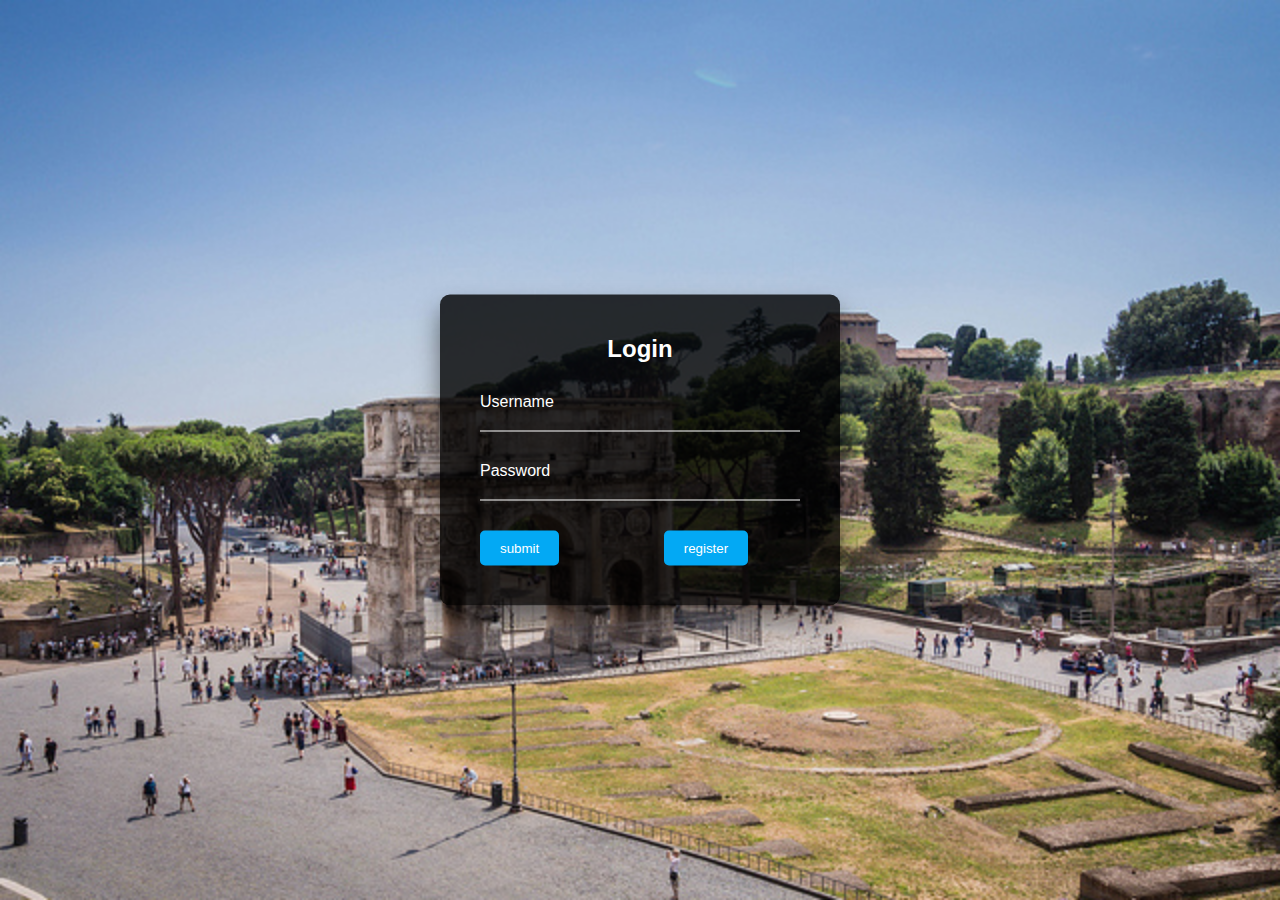
<file: index.html>
<!DOCTYPE html>
<html lang="en">

<head>
    <meta charset="UTF-8">
    <meta name="viewport" content="width=device-width, initial-scale=1.0">
    <title>login</title>
    <link rel="stylesheet" href="src/css/common.css">
    <link rel="stylesheet" href="src/css/login.css">
</head>

<body>
    <div class="box">
        <h2>Login</h2>
        <form action="">
            <div class="inputbox">
                <input type="text" name="" required="">
                <label>Username</label>
            </div>
            <div class="inputbox">
                <input type="password" name="" required="">
                <label>Password</label>
            </div>
            <input type="button" value="submit" onclick="window.location.href='src/html/HomePage.html'">
            <input type="button" value="register" id="button2" onclick="window.location.href='src/html/register.html'">
        </form>
    </div>
</body>

</html>
</file>
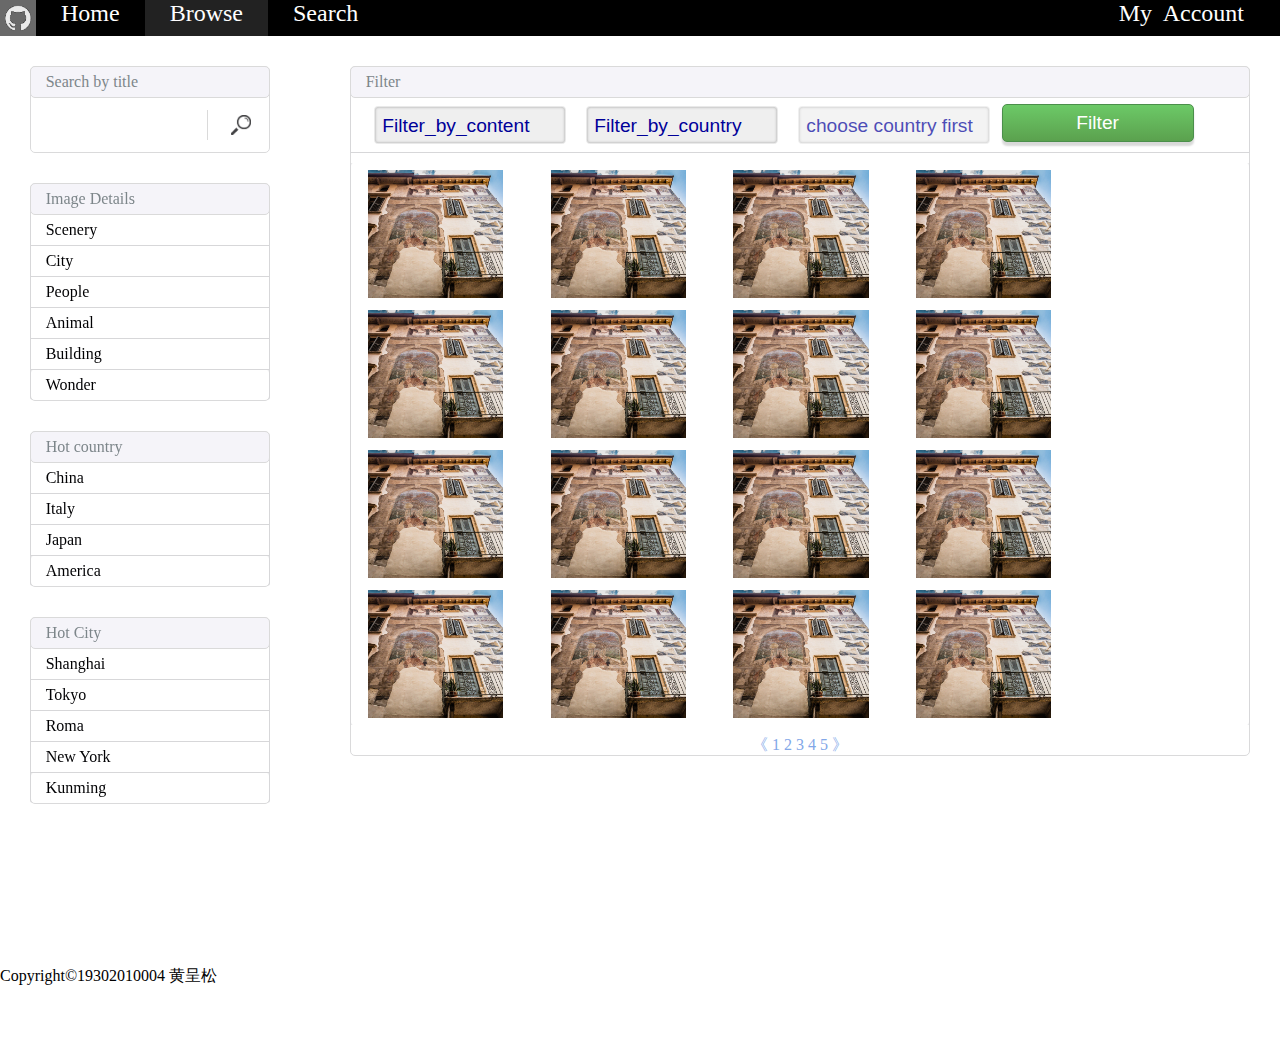
<file: src/html/Browse.html>
<!DOCTYPE html>
<html lang="en">

<head>
    <meta charset="UTF-8">
    <meta name="viewport" content="width=device-width, initial-scale=1.0">
    <title>Browse</title>
    <link rel="stylesheet" href="../css/common.css">
    <link rel="stylesheet" href="../css/nav.css">
    <link rel="stylesheet" href="../css/Browse.css">
    <script src="../js/disabled_change.js"></script>
</head>

<body>

    <!-- 导航栏 -->
    <nav>
        <ul id="nav">
            <li id="logo">
                <a href="./HomePage.html"><img src="../../img/logo_nav.png"></a>
            </li>
            <li><a href="./HomePage.html">Home</a></li>
            <li class="this"><a href="./Browse.html">Browse</a></li>
            <li><a href="./Search.html">Search</a></li>
            <li id="account">My&nbsp; Account&nbsp;
                <br>
                <!-- 下拉菜单 -->
                <ul id="dropdown">
                    <li>
                        <a href="Upload.html"><img src="../../img/upload.png" alt="">Upload</a>
                    </li>
                    <li>
                        <a href="my_photo.html"><img src="../../img/photo.png" alt="">My photo</a>
                    </li>
                    <li>
                        <a href="favor.html"><img src="../../img/favourite.png" alt="">My favorite</a>
                    </li>
                    <li>
                        <a href="../../index.html"><img src="../../img/login.png" alt="">Log in</a>
                    </li>
                </ul>
            </li>
        </ul>
    </nav>
    <!-- 左边搜索栏 -->
    <div id="left">
        <div class="main">
            <div class="title">Search by title</div>
            <table id="filter">
                <tr>
                    <td id="filter_input"><input type="text"></td>
                    <td id="filter_button" onclick="filter()"><img src="../../img/filter.jpg" alt=""></td>
                </tr>
            </table>
        </div>

        <div class="main">
            <div class="title">Image Details</div>
            <div class="choice">
                Scenery
            </div>
            <div class="choice">
                City
            </div>
            <div class="choice">
                People
            </div>
            <div class="choice">
                Animal
            </div>
            <div class="choice">
                Building
            </div>
            <div class="choice_last">
                Wonder
            </div>
        </div>

        <div class="main">
            <div class="title">Hot country</div>
            <div class="choice">
                China
            </div>
            <div class="choice">
                Italy
            </div>
            <div class="choice">
                Japan
            </div>
            <div class="choice_last">
                America
            </div>
        </div>

        <div class="main">
            <div class="title">Hot City</div>
            <div class="choice">
                Shanghai
            </div>
            <div class="choice">
                Tokyo
            </div>
            <div class="choice">
                Roma
            </div>
            <div class="choice">
                New York
            </div>
            <div class="choice_last">
                Kunming
            </div>
        </div>
    </div>

    <div id="right">
        <div class="main">
            <div class="title">Filter</div>
            <div class="filter_details">
                <select name="Filter_by_content" id="Filter_by_content">
                    <option value="content" selected>Filter_by_content</option>
                    <option value="Scenery">Scenery</option>
                    <option value="City">City</option>
                    <option value="People">People</option>
                    <option value="Animal">Animal</option>
                    <option value="Building">Building</option>
                    <option value="Wonder"> Wonder</option></select>

                <select name="Filter_by_country" id="Filter_by_country" onchange="move()">
                    <option value="City" selected>Filter_by_country</option>
                    <option value="China">China</option>
                    <option value="Italy">Italy</option>
                    <option value="Japan">Japan</option>
                    <option value="America">America</option>
                    <option value="others">others</option>
                </select>
                <select name="Filter_by_city" id="Filter_by_city" disabled>
                    <option value="" selected>choose country first</option>
                </select>
                <button onclick="filter()">Filter</button>
            </div>
            <div id="filter_result">
                <table>
                    <tr>
                        <td>
                            <a href="details.html"><img class="filter_result" src="../../img/travel-images/normal/medium/pic (1).jpg" alt=""></a>
                        </td>
                        <td>
                            <a href="details.html"><img class="filter_result" src="../../img/travel-images/normal/medium/pic (1).jpg" alt=""></a>
                        </td>
                        <td>
                            <a href="details.html"><img class="filter_result" src="../../img/travel-images/normal/medium/pic (1).jpg" alt=""></a>
                        </td>
                        <td>
                            <a href="details.html"><img class="filter_result" src="../../img/travel-images/normal/medium/pic (1).jpg" alt=""></a>
                        </td>
                    </tr>
                    <tr>
                        <td>
                            <a href="details.html"><img class="filter_result" src="../../img/travel-images/normal/medium/pic (1).jpg" alt=""></a>
                        </td>
                        <td>
                            <a href="details.html"><img class="filter_result" src="../../img/travel-images/normal/medium/pic (1).jpg" alt=""></a>
                        </td>
                        <td>
                            <a href="details.html"><img class="filter_result" src="../../img/travel-images/normal/medium/pic (1).jpg" alt=""></a>
                        </td>
                        <td>
                            <a href="details.html"><img class="filter_result" src="../../img/travel-images/normal/medium/pic (1).jpg" alt=""></a>
                        </td>
                    </tr>
                    <tr>
                        <td>
                            <a href="details.html"><img class="filter_result" src="../../img/travel-images/normal/medium/pic (1).jpg" alt=""></a>
                        </td>
                        <td>
                            <a href="details.html"><img class="filter_result" src="../../img/travel-images/normal/medium/pic (1).jpg" alt=""></a>
                        </td>
                        <td>
                            <a href="details.html"><img class="filter_result" src="../../img/travel-images/normal/medium/pic (1).jpg" alt=""></a>
                        </td>
                        <td>
                            <a href="details.html"><img class="filter_result" src="../../img/travel-images/normal/medium/pic (1).jpg" alt=""></a>
                        </td>
                    </tr>
                    <tr>
                        <td>
                            <a href="details.html"><img class="filter_result" src="../../img/travel-images/normal/medium/pic (1).jpg" alt=""></a>
                        </td>
                        <td>
                            <a href="details.html"><img class="filter_result" src="../../img/travel-images/normal/medium/pic (1).jpg" alt=""></a>
                        </td>
                        <td>
                            <a href="details.html"><img class="filter_result" src="../../img/travel-images/normal/medium/pic (1).jpg" alt=""></a>
                        </td>
                        <td>
                            <a href="details.html"><img class="filter_result" src="../../img/travel-images/normal/medium/pic (1).jpg" alt=""></a>
                        </td>
                    </tr>
                </table>

            </div>
            <div id="page_number">
                <span>《</span>
                <span>1</span>
                <span>2</span>
                <span>3</span>
                <span>4</span>
                <span>5</span>
                <span>》</span>
            </div>
            <!-- 给所有页码添加onclick事件 -->
            <script lang="javascript">
                var a = document.getElementsByTagName("span");
                for (var i = 0; i < a.length; i++) {
                    a[i].setAttribute("onclick", "alert('imperfect system')");
                }
            </script>
        </div>
    </div>

    <footer>
        Copyright&#169;19302010004 黄呈松
    </footer>
</body>
<script src="../js/Browse.js">
</script>

</html>
</file>
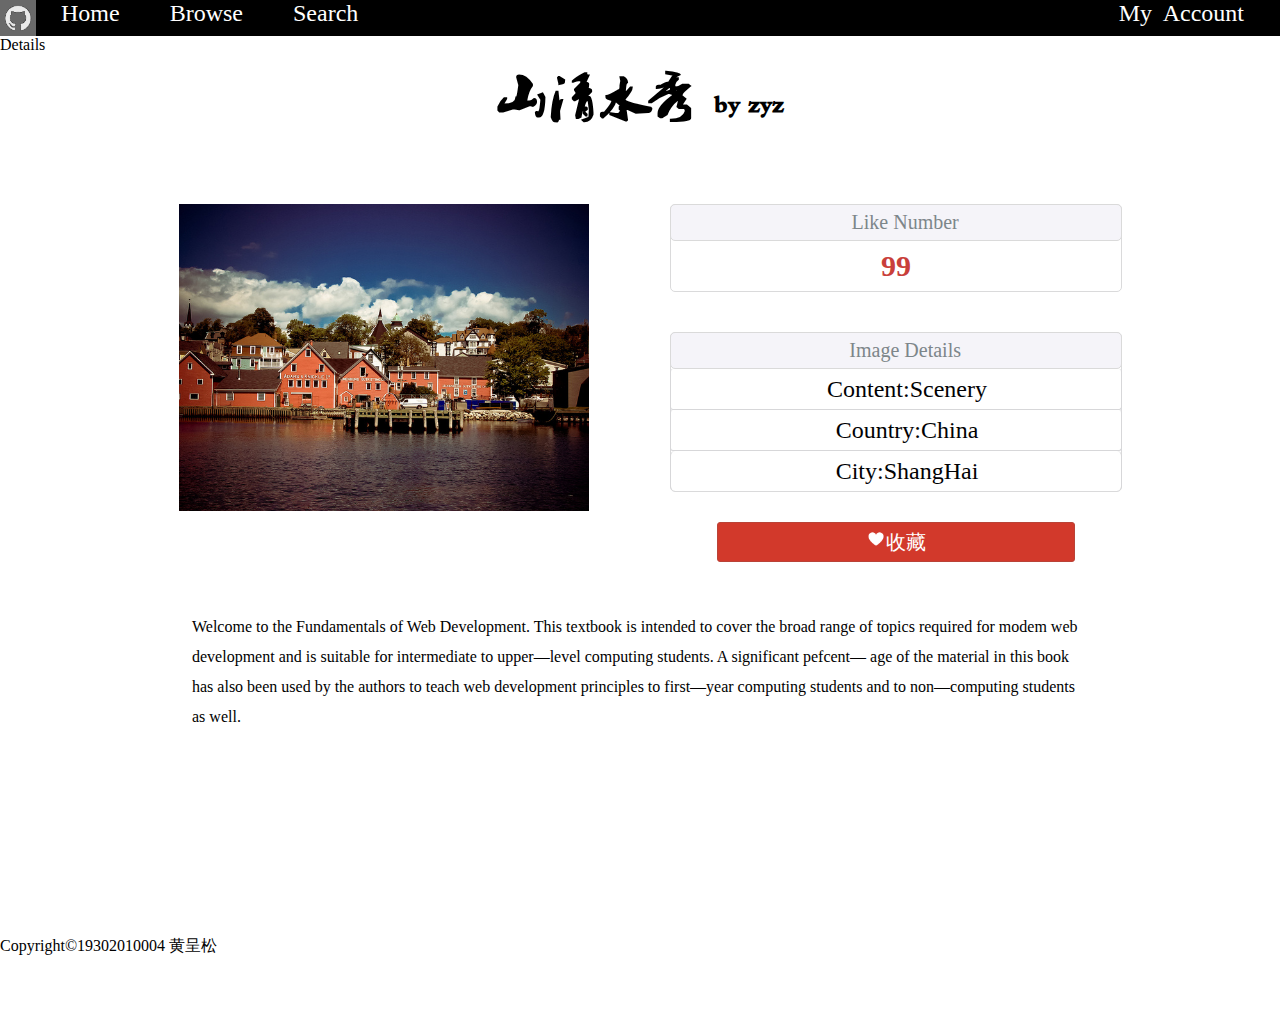
<file: src/html/details.html>
<!DOCTYPE html>
<html lang="en">

<head>
    <meta charset="UTF-8">
    <meta name="viewport" content="width=device-width, initial-scale=1.0">
    <title>Details</title>
    <link rel="stylesheet" href="../css/common.css">
    <link rel="stylesheet" href="../css/nav.css">
    <link rel="stylesheet" href="../css/details.css">
</head>

<body>
    <nav>
        <!-- 导航栏 -->
        <ul id="nav">
            <li id="logo">
                <a href="./HomePage.html"><img src="../../img/logo_nav.png"></a>
            </li>
            <li><a href="./HomePage.html">Home</a></li>
            <li><a href="./Browse.html">Browse</a></li>
            <li><a href="./Search.html">Search</a></li>
            <li id="account">My&nbsp; Account&nbsp;
                <br>
                <ul id="dropdown">
                    <li>
                        <a href="Upload.html"><img src="../../img/upload.png" alt="">Upload</a>
                    </li>
                    <li>
                        <a href="my_photo.html"><img src="../../img/photo.png" alt="">My photo</a>
                    </li>
                    <li>
                        <a href="favor.html"><img src="../../img/favourite.png" alt="">My favorite</a>
                    </li>
                    <li>
                        <a href="../../index.html"><img src="../../img/login.png" alt="">Log in</a>
                    </li>
                </ul>
            </li>
        </ul>
    </nav>
    <div id="main">
        <div id="title">Details</div>
        <h2>山清水秀&nbsp;<span>by zyz</span></h2>
        <div id="info">
            <!-- 左图右信息 -->
            <div class="half"><img src="../../img/showimages/1.jpg"></div>
            <div class="half">
                <div class="main">
                    <div class="title">Like Number</div>
                    <div id="like_number">99</div>
                </div>
                <div class="main">
                    <div class="title">Image Details</div>
                    <div class="detail">
                        Content:Scenery
                    </div>
                    <div class="detail">
                        Country:China
                    </div>
                    <div class="detail_last">
                        City:ShangHai
                    </div>
                </div>
                <button id="collect" value="" onclick="alert('Imperfect system')">
                    <img id="collect_img" src="../../img/collect.png">收藏</button>
            </div>

        </div>
        <div id="text">
            Welcome to the Fundamentals of Web Development. This textbook is intended to cover the broad range of topics required for modem web development and is suitable for intermediate to upper—level computing students. A significant pefcent— age of the material
            in this book has also been used by the authors to teach web development principles to first—year computing students and to non—computing students as well.</div>

    </div>

    <footer>
        Copyright&#169;19302010004 黄呈松
    </footer>
</body>

</html>
</file>
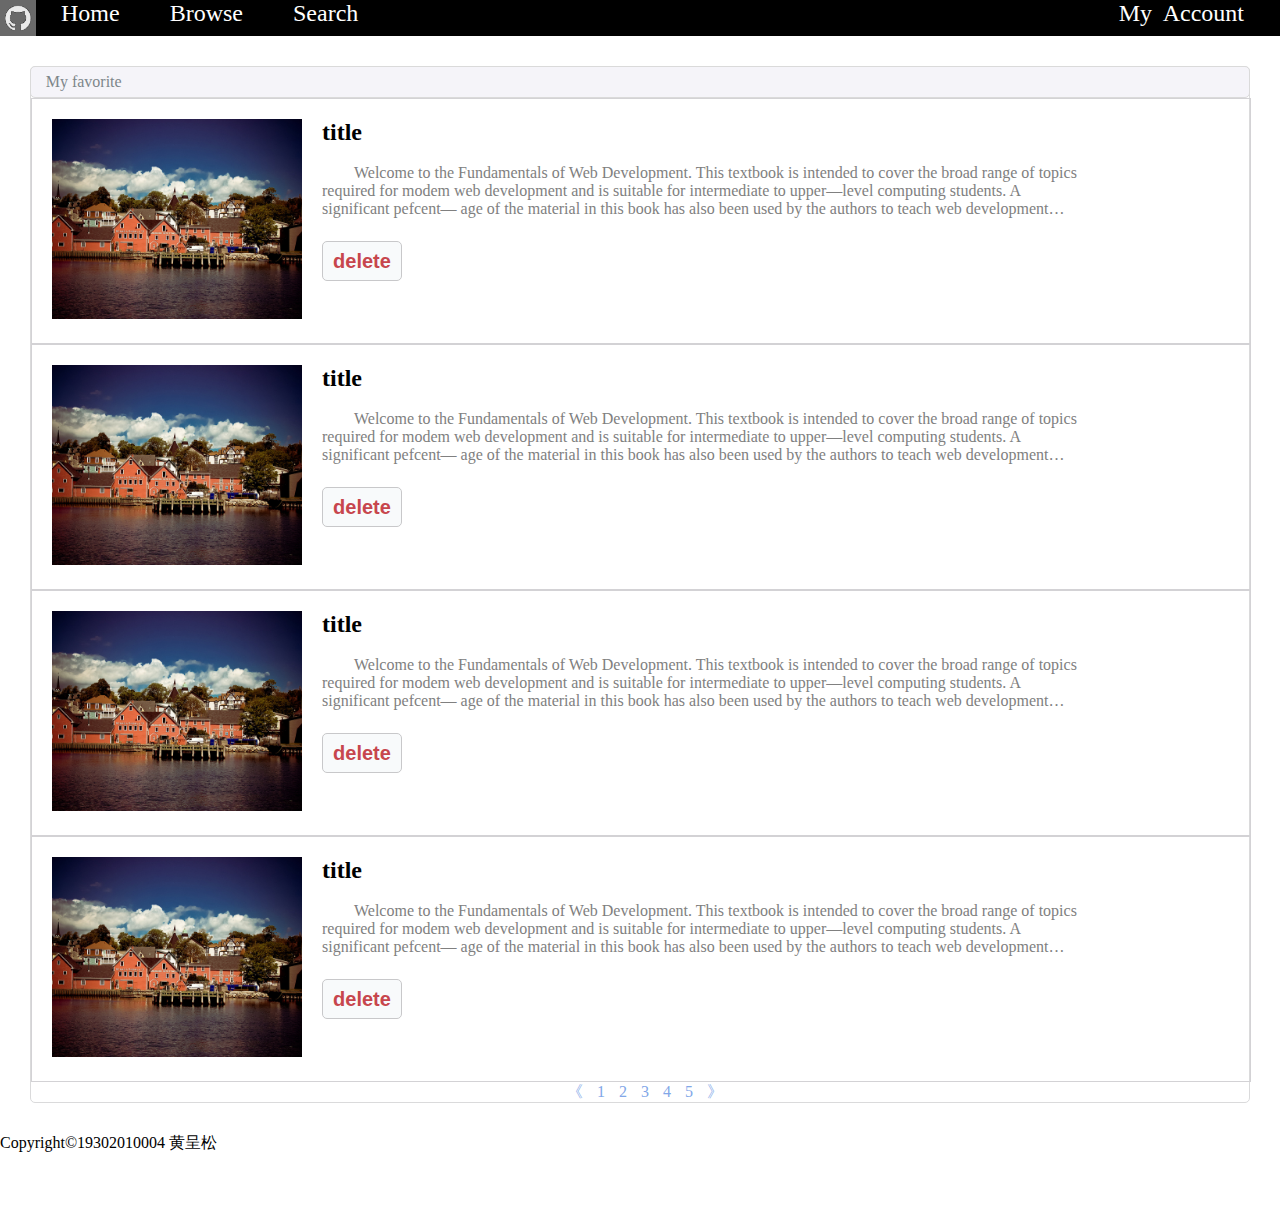
<file: src/html/favor.html>
<!DOCTYPE html>
<html lang="en">

<head>
    <meta charset="UTF-8">
    <meta name="viewport" content="width=device-width, initial-scale=1.0">
    <title>favor</title>
    <link rel="stylesheet" href="../css/common.css">
    <link rel="stylesheet" href="../css/nav.css">
    <link rel="stylesheet" href="../css/favor_myphoto_search.css">
</head>

<body>
    <nav>
        <ul id="nav">
            <li id="logo">
                <a href="./HomePage.html"><img src="../../img/logo_nav.png"></a>
            </li>
            <li><a href="./HomePage.html">Home</a></li>
            <li><a href="./Browse.html">Browse</a></li>
            <li><a href="./Search.html">Search</a></li>
            <li id="account">My&nbsp; Account&nbsp;
                <br>
                <ul id="dropdown">
                    <li>
                        <a href="Upload.html"><img src="../../img/upload.png" alt="">Upload</a>
                    </li>
                    <li>
                        <a href="my_photo.html"><img src="../../img/photo.png" alt="">My photo</a>
                    </li>
                    <li>
                        <a href="favor.html"><img src="../../img/favourite.png" alt="">My favorite</a>
                    </li>
                    <li>
                        <a href="../../index.html"><img src="../../img/login.png" alt="">Log in</a>
                    </li>
                </ul>
            </li>
        </ul>
    </nav>
    <div class="main">
        <div class="title">My favorite</div>
        <ul>
            <li class="pic">
                <a href="details.html"><img src="../../img/showimages/1.jpg " class="pic_pic " alt=" "></a>
                <div class="pic_text">
                    <h2>
                        title
                    </h2>
                    <br>
                    <p class="text">
                        Welcome to the Fundamentals of Web Development. This textbook is intended to cover the broad range of topics required for modem web development and is suitable for intermediate to upper—level computing students. A significant pefcent— age of the material
                        in this book has also been used by the authors to teach web development principles to first—year computing students and to non—computing students as well.</p>
                    <br>
                    <button class="delete" onclick="alert('imperfect system')">delete</button>
                </div>

            </li>
            <li class="pic">
                <a href="details.html"><img src="../../img//showimages/1.jpg " class="pic_pic " alt=" "></a>
                <div class="pic_text">
                    <h2>
                        title
                    </h2>
                    <br>
                    <p class="text">
                        Welcome to the Fundamentals of Web Development. This textbook is intended to cover the broad range of topics required for modem web development and is suitable for intermediate to upper—level computing students. A significant pefcent— age of the material
                        in this book has also been used by the authors to teach web development principles to first—year computing students and to non—computing students as well.</p>
                    <br>
                    <button class="delete" onclick="alert('imperfect system')">delete</button>
                </div>

            </li>
            <li class="pic">
                <a href="details.html"><img src="../../img//showimages/1.jpg " class="pic_pic " alt=" "></a>
                <div class="pic_text">
                    <h2>
                        title
                    </h2>
                    <br>
                    <p class="text">
                        Welcome to the Fundamentals of Web Development. This textbook is intended to cover the broad range of topics required for modem web development and is suitable for intermediate to upper—level computing students. A significant pefcent— age of the material
                        in this book has also been used by the authors to teach web development principles to first—year computing students and to non—computing students as well.</p>
                    <br>
                    <button class="delete" onclick="alert('imperfect system')">delete</button>
                </div>

            </li>
            <li class="pic">
                <a href="details.html"><img src="../../img//showimages/1.jpg " class="pic_pic " alt=" "></a>
                <div class="pic_text">
                    <h2>
                        title
                    </h2>
                    <br>
                    <p class="text">
                        Welcome to the Fundamentals of Web Development. This textbook is intended to cover the broad range of topics required for modem web development and is suitable for intermediate to upper—level computing students. A significant pefcent— age of the material
                        in this book has also been used by the authors to teach web development principles to first—year computing students and to non—computing students as well.</p>
                    <br>
                    <button class="delete" onclick="alert('imperfect system')">delete</button>
                </div>

            </li>
        </ul>


        <div id="page_number">
            <span>《</span>
            <span>1</span>
            <span>2</span>
            <span>3</span>
            <span>4</span>
            <span>5</span>
            <span>》</span>
        </div>
        <script lang="javascript">
            var a = document.getElementsByTagName("span");
            for (var i = 0; i < a.length; i++) {
                a[i].setAttribute("onclick", "alert('imperfect system')");
            }
        </script>

    </div>

    <footer>
        Copyright&#169;19302010004 黄呈松
    </footer>
</body>


</html>
</file>
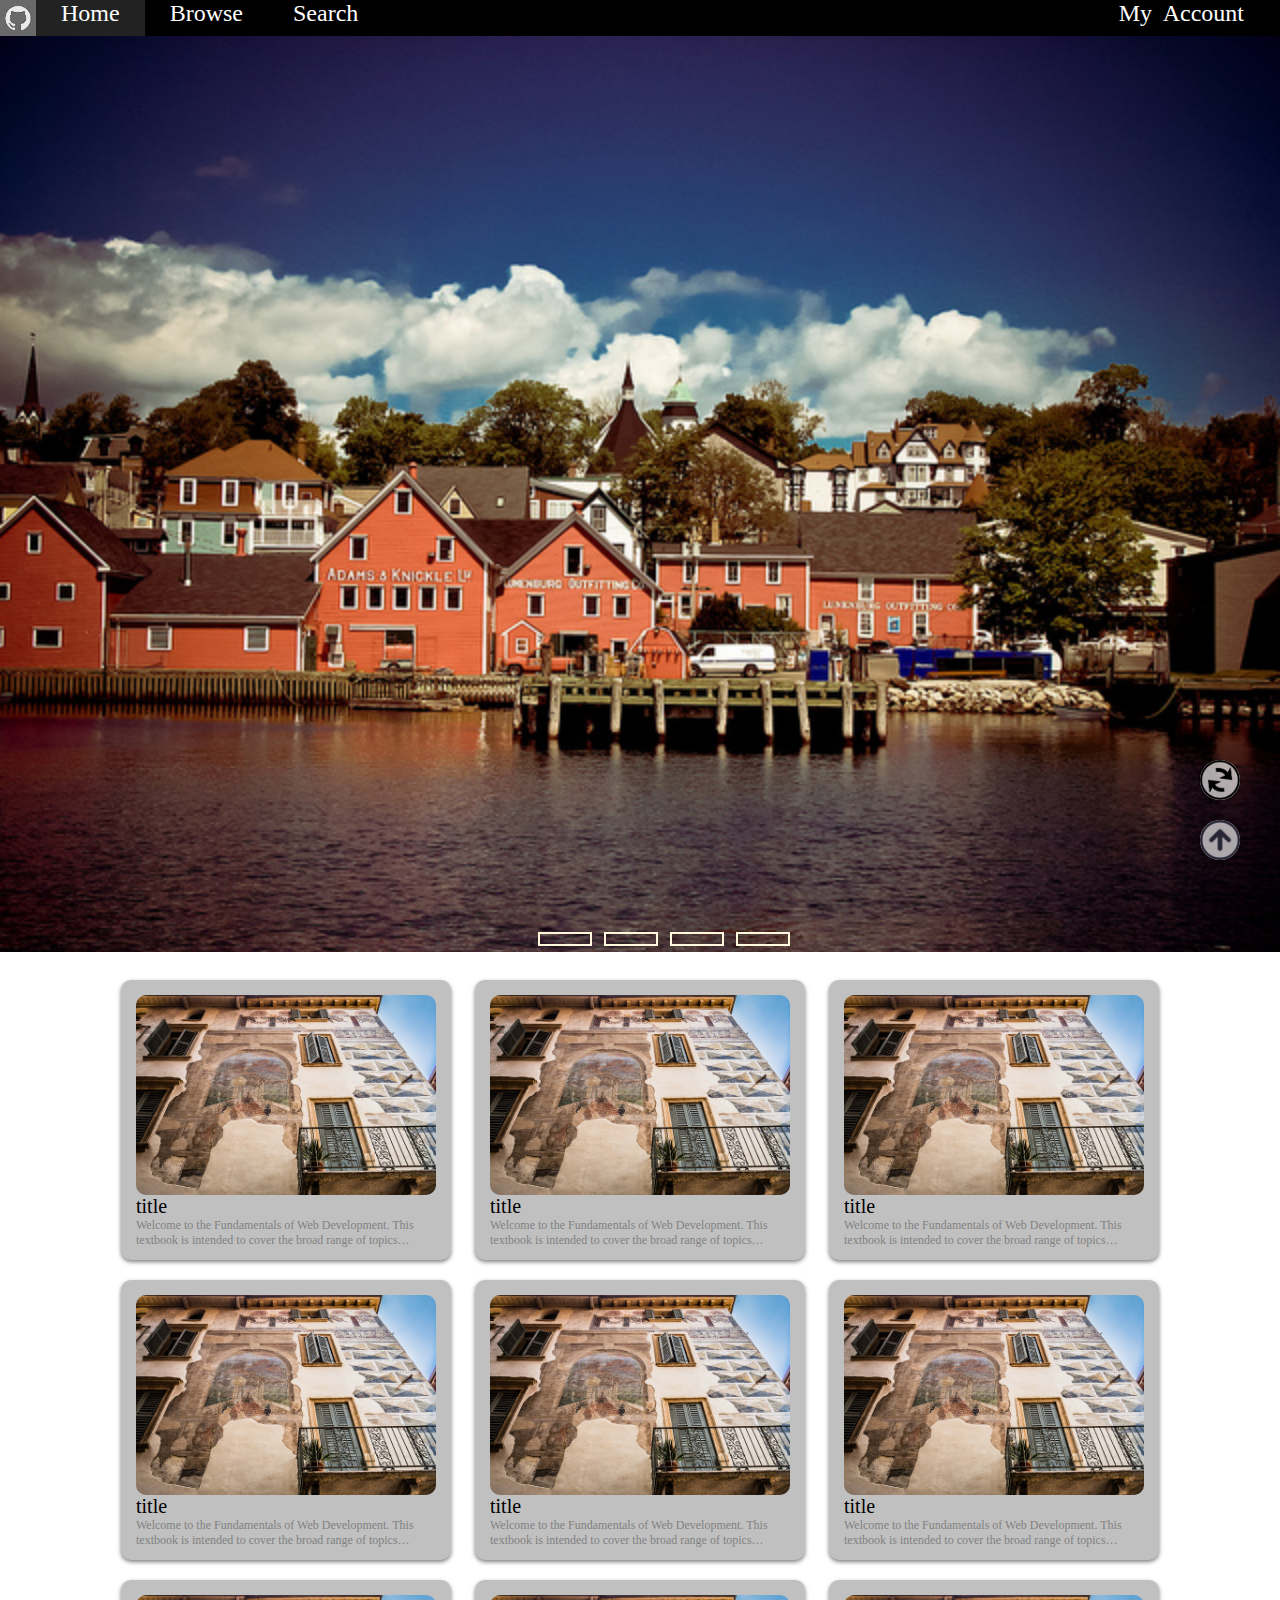
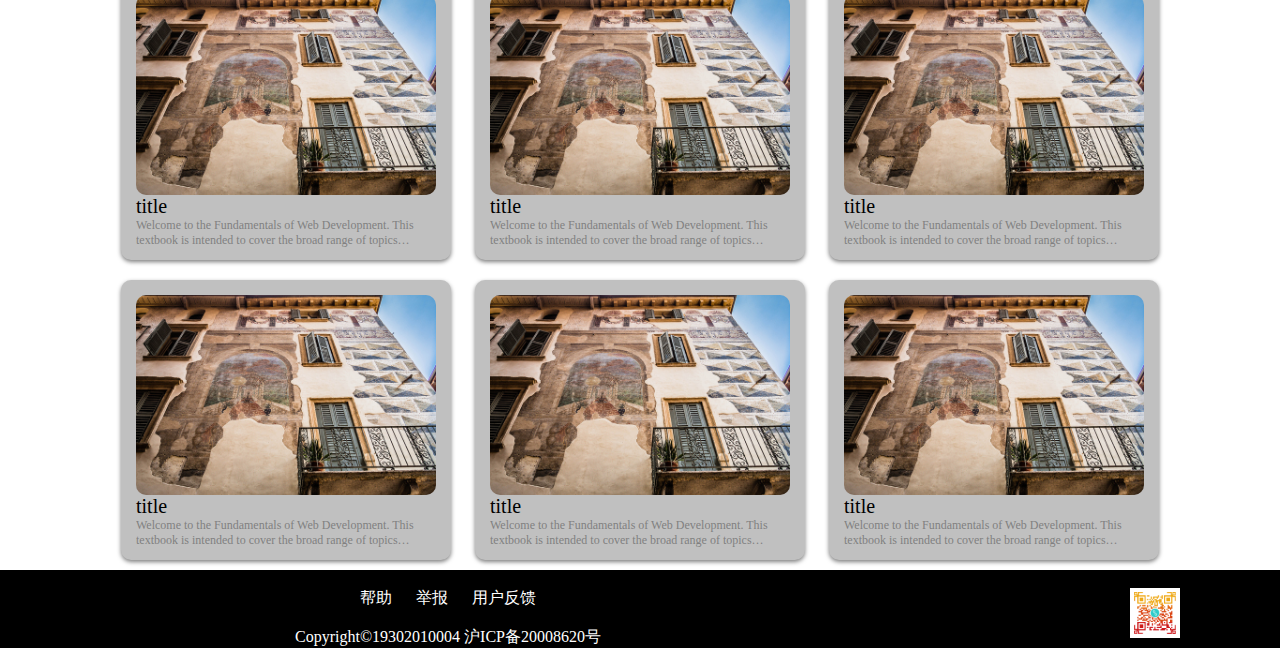
<file: src/html/HomePage.html>
<!DOCTYPE html>
<html lang="en">

<head>
    <meta charset="UTF-8">
    <meta name="viewport" content="width=device-width, initial-scale=1.0">
    <title>Home</title>
    <link rel="stylesheet" href="../css/common.css">
    <link rel="stylesheet" href="../css/nav.css">
    <link rel="stylesheet" href="../css/Homepage.css">
</head>

<body>
    <div id="main">
        <nav>
            <ul id="nav" name="nav">
                <li id="logo">
                    <a href="./HomePage.html"><img src="../../img/logo_nav.png"></a>
                </li>
                <li class="this"><a href="./HomePage.html">Home</a></li>
                <li><a href="./Browse.html">Browse</a></li>
                <li><a href="./Search.html">Search</a></li>
                <li id="account">My&nbsp; Account&nbsp;
                    <br>
                    <ul id="dropdown">
                        <li>
                            <a href="Upload.html"><img src="../../img/upload.png" alt="">Upload</a>
                        </li>
                        <li>
                            <a href="my_photo.html"><img src="../../img/photo.png" alt="">My photo</a>
                        </li>
                        <li>
                            <a href="favor.html"><img src="../../img/favourite.png" alt="">My favorite</a>
                        </li>
                        <li>
                            <a href="../../index.html"><img src="../../img/login.png" alt="">Log in</a>
                        </li>
                    </ul>
                </li>
            </ul>
        </nav>
        <div class="slidershow middle">

            <div class="slides">

                <input type="radio" name="r" id="r1" checked />
                <input type="radio" name="r" id="r2" />
                <input type="radio" name="r" id="r3" />
                <input type="radio" name="r" id="r4" />

                <div class="slide s1">
                    <img src="../../img/showimages/1.jpg" alt="photo" />
                </div>

                <div class="slide">
                    <img src="../../img/showimages/2.jpg" alt="photo" />
                </div>

                <div class="slide">
                    <img src="../../img/showimages/3.jpg" alt="photo" />
                </div>
                <div class="slide">
                    <img src="../../img/showimages/4.jpg" alt="photo" />
                </div>
            </div>

            <div class="navigaion">
                <label for="r1" class="bar"></label>
                <!-- label标签为 input 元素定义标注  "for"属性可把label绑定到另外一个元素。请把 "for" 属性的值设置为相关元素的 id 属性的值。 -->
                <label for="r2" class="bar"></label>
                <label for="r3" class="bar"></label>
                <label for="r4" class="bar"></label>
            </div>

        </div>
        <br>
        <div class="hot_image_area">
            <div class="hot_image">
                <a href="../html/details.html">
                    <img src="../../img/travel-images/normal/medium/pic (1).jpg" title="title" class="show_pic" alt="123123">
                </a>
                <p class="image_title">title</p>
                <p class="image_description">Welcome to the Fundamentals of Web Development. This textbook is intended to cover the broad range of topics required for modem web development and is suitable for intermediate to upper—level computing students. A significant pefcent—
                    age of the material in this book has also been used by the authors to teach web development principles to first—year computing students and to non—computing students as well.</p>
            </div>
            <div class="hot_image">
                <a href="../html/details.html">
                    <img src="../../img/travel-images/normal/medium/pic (1).jpg" title="title" class="show_pic" alt="123123">
                </a>
                <p class="image_title">title</p>
                <p class="image_description">Welcome to the Fundamentals of Web Development. This textbook is intended to cover the broad range of topics required for modem web development and is suitable for intermediate to upper—level computing students. A significant pefcent—
                    age of the material in this book has also been used by the authors to teach web development principles to first—year computing students and to non—computing students as well.</p>
            </div>
            <div class="hot_image">
                <a href="../html/details.html">
                    <img src="../../img/travel-images/normal/medium/pic (1).jpg" title="title" class="show_pic" alt="123123">
                </a>
                <p class="image_title">title</p>
                <p class="image_description">Welcome to the Fundamentals of Web Development. This textbook is intended to cover the broad range of topics required for modem web development and is suitable for intermediate to upper—level computing students. A significant pefcent—
                    age of the material in this book has also been used by the authors to teach web development principles to first—year computing students and to non—computing students as well.</p>
            </div>
            <div class="hot_image">
                <a href="../html/details.html">
                    <img src="../../img/travel-images/normal/medium/pic (1).jpg" title="title" class="show_pic" alt="123123">
                </a>
                <p class="image_title">title</p>
                <p class="image_description">Welcome to the Fundamentals of Web Development. This textbook is intended to cover the broad range of topics required for modem web development and is suitable for intermediate to upper—level computing students. A significant pefcent—
                    age of the material in this book has also been used by the authors to teach web development principles to first—year computing students and to non—computing students as well.</p>
            </div>
            <div class="hot_image">
                <a href="../html/details.html">
                    <img src="../../img/travel-images/normal/medium/pic (1).jpg" title="title" class="show_pic" alt="123123">
                </a>
                <p class="image_title">title</p>
                <p class="image_description">Welcome to the Fundamentals of Web Development. This textbook is intended to cover the broad range of topics required for modem web development and is suitable for intermediate to upper—level computing students. A significant pefcent—
                    age of the material in this book has also been used by the authors to teach web development principles to first—year computing students and to non—computing students as well.</p>
            </div>
            <div class="hot_image">
                <a href="../html/details.html">
                    <img src="../../img/travel-images/normal/medium/pic (1).jpg" title="title" class="show_pic" alt="123123">
                </a>
                <p class="image_title">title</p>
                <p class="image_description">Welcome to the Fundamentals of Web Development. This textbook is intended to cover the broad range of topics required for modem web development and is suitable for intermediate to upper—level computing students. A significant pefcent—
                    age of the material in this book has also been used by the authors to teach web development principles to first—year computing students and to non—computing students as well.</p>
            </div>
            <div class="hot_image">
                <a href="../html/details.html">
                    <img src="../../img/travel-images/normal/medium/pic (1).jpg" title="title" class="show_pic" alt="123123">
                </a>
                <p class="image_title">title</p>
                <p class="image_description">Welcome to the Fundamentals of Web Development. This textbook is intended to cover the broad range of topics required for modem web development and is suitable for intermediate to upper—level computing students. A significant pefcent—
                    age of the material in this book has also been used by the authors to teach web development principles to first—year computing students and to non—computing students as well.</p>
            </div>
            <div class="hot_image">
                <a href="../html/details.html">
                    <img src="../../img/travel-images/normal/medium/pic (1).jpg" title="title" class="show_pic" alt="123123">
                </a>
                <p class="image_title">title</p>
                <p class="image_description">Welcome to the Fundamentals of Web Development. This textbook is intended to cover the broad range of topics required for modem web development and is suitable for intermediate to upper—level computing students. A significant pefcent—
                    age of the material in this book has also been used by the authors to teach web development principles to first—year computing students and to non—computing students as well.</p>
            </div>
            <div class="hot_image">
                <a href="../html/details.html">
                    <img src="../../img/travel-images/normal/medium/pic (1).jpg" title="title" class="show_pic" alt="123123">
                </a>
                <p class="image_title">title</p>
                <p class="image_description">Welcome to the Fundamentals of Web Development. This textbook is intended to cover the broad range of topics required for modem web development and is suitable for intermediate to upper—level computing students. A significant pefcent—
                    age of the material in this book has also been used by the authors to teach web development principles to first—year computing students and to non—computing students as well.</p>
            </div>
            <div class="hot_image">
                <a href="../html/details.html">
                    <img src="../../img/travel-images/normal/medium/pic (1).jpg" title="title" class="show_pic" alt="123123">
                </a>
                <p class="image_title">title</p>
                <p class="image_description">Welcome to the Fundamentals of Web Development. This textbook is intended to cover the broad range of topics required for modem web development and is suitable for intermediate to upper—level computing students. A significant pefcent—
                    age of the material in this book has also been used by the authors to teach web development principles to first—year computing students and to non—computing students as well.</p>
            </div>
            <div class="hot_image">
                <a href="../html/details.html">
                    <img src="../../img/travel-images/normal/medium/pic (1).jpg" title="title" class="show_pic" alt="123123">
                </a>
                <p class="image_title">title</p>
                <p class="image_description">Welcome to the Fundamentals of Web Development. This textbook is intended to cover the broad range of topics required for modem web development and is suitable for intermediate to upper—level computing students. A significant pefcent—
                    age of the material in this book has also been used by the authors to teach web development principles to first—year computing students and to non—computing students as well.</p>
            </div>
            <div class="hot_image">
                <a href="../html/details.html">
                    <img src="../../img/travel-images/normal/medium/pic (1).jpg" title="title" class="show_pic" alt="123123">
                </a>
                <p class="image_title">title</p>
                <p class="image_description">Welcome to the Fundamentals of Web Development. This textbook is intended to cover the broad range of topics required for modem web development and is suitable for intermediate to upper—level computing students. A significant pefcent—
                    age of the material in this book has also been used by the authors to teach web development principles to first—year computing students and to non—computing students as well.</p>
            </div>
        </div>
    </div>

    <div class="float_button">
        <img src="../../img/refresh.png" title="刷新" id="refresh_button" class="refresh_button">
        <script>
            refresh_button.onclick = function() {
                var img_blocks = document.getElementsByClassName("show_pic");
                for (var i = 0; i < img_blocks.length; i++) {
                    img_blocks[i].setAttribute("src", "../../img/travel-images/normal/medium/pic (" + Math.floor(2 + Math.random() * 70) + ").jpg")
                }
            }
        </script>
        <a href="#nav"><img src="../../img/back_to_top.png" id="back_to_top" class="back_to_top"></a>
    </div>

    <div id="footer">
        <br>
        <div id="footer_left"><a href="">帮助</a>
            <a href="">举报</a>
            <a href="">用户反馈</a><br><br> Copyright&#169;19302010004&nbsp;沪ICP备20008620号<br>
        </div>
        <div id="footer_right">
            <img src="../../img/1586323807.png" alt="">
        </div>

    </div>
</body>

</html>
</file>
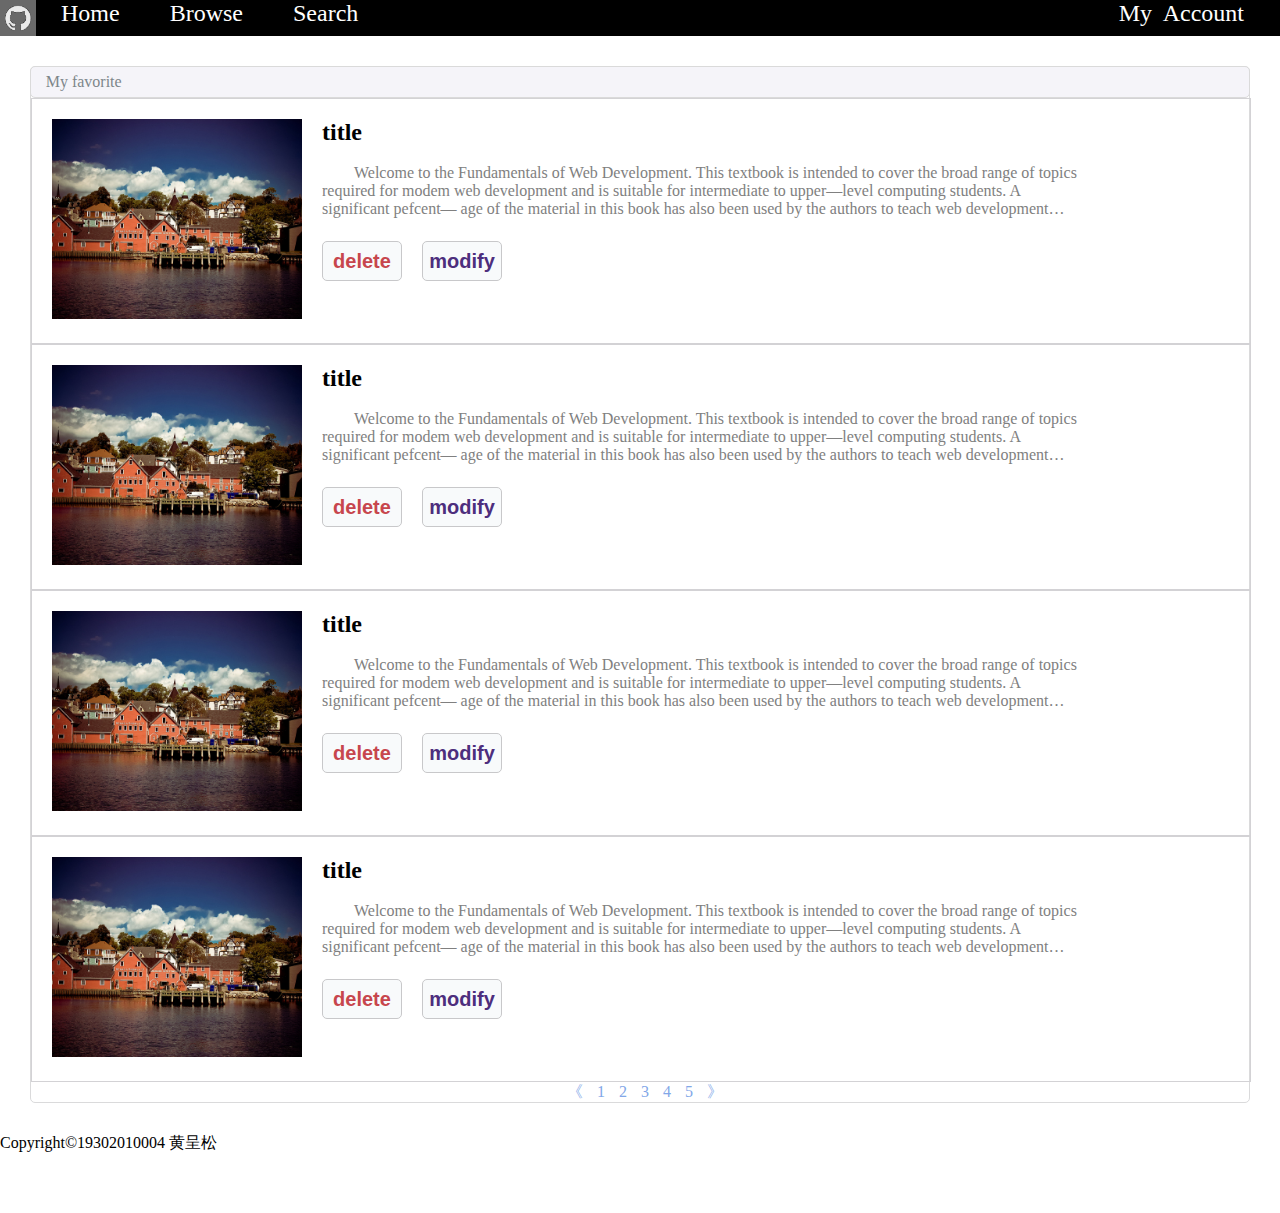
<file: src/html/my_photo.html>
<!DOCTYPE html>
<html lang="en">

<head>
    <meta charset="UTF-8">
    <meta name="viewport" content="width=device-width, initial-scale=1.0">
    <title>my photo</title>
    <link rel="stylesheet" href="../css/common.css">
    <link rel="stylesheet" href="../css/nav.css">
    <link rel="stylesheet" href="../css/favor_myphoto_search.css">
</head>

<body>
    <!-- 导航栏 -->
    <nav>
        <ul id="nav">
            <li id="logo">
                <a href="./HomePage.html"><img src="../../img/logo_nav.png"></a>
            </li>
            <li><a href="./HomePage.html">Home</a></li>
            <li><a href="./Browse.html">Browse</a></li>
            <li><a href="./Search.html">Search</a></li>
            <li id="account">My&nbsp; Account&nbsp;
                <br>
                <ul id="dropdown">
                    <li>
                        <a href="Upload.html"><img src="../../img/upload.png" alt="">Upload</a>
                    </li>
                    <li>
                        <a href="my_photo.html"><img src="../../img/photo.png" alt="">My photo</a>
                    </li>
                    <li>
                        <a href="favor.html"><img src="../../img/favourite.png" alt="">My favorite</a>
                    </li>
                    <li>
                        <a href="../../index.html"><img src="../../img/login.png" alt="">Log in</a>
                    </li>
                </ul>
            </li>
        </ul>
    </nav>
    <div class="main">
        <div class="title">My favorite</div>
        <ul>
            <li class="pic">
                <a href="details.html"><img src="../../img/showimages/1.jpg " class="pic_pic " alt=" "></a>
                <div class="pic_text">
                    <h2>
                        title
                    </h2>
                    <br>
                    <p class="text">
                        Welcome to the Fundamentals of Web Development. This textbook is intended to cover the broad range of topics required for modem web development and is suitable for intermediate to upper—level computing students. A significant pefcent— age of the material
                        in this book has also been used by the authors to teach web development principles to first—year computing students and to non—computing students as well.</p>
                    <br>
                    <button class="delete" onclick="alert('imperfect system')">delete</button><button class="modify" onclick="window.location.href='Upload.html'">modify</button>
                </div>

            </li>
            <li class="pic">
                <a href="details.html"><img src="../../img/showimages/1.jpg " class="pic_pic " alt=" "></a>
                <div class="pic_text">
                    <h2>
                        title
                    </h2>
                    <br>
                    <p class="text">
                        Welcome to the Fundamentals of Web Development. This textbook is intended to cover the broad range of topics required for modem web development and is suitable for intermediate to upper—level computing students. A significant pefcent— age of the material
                        in this book has also been used by the authors to teach web development principles to first—year computing students and to non—computing students as well.</p>
                    <br>
                    <button class="delete" onclick="alert('imperfect system')">delete</button><button class="modify" onclick="window.location.href='Upload.html'">modify</button>
                </div>

            </li>
            <li class="pic">
                <a href="details.html"><img src="../../img/showimages/1.jpg " class="pic_pic " alt=" "></a>
                <div class="pic_text">
                    <h2>
                        title
                    </h2>
                    <br>
                    <p class="text">
                        Welcome to the Fundamentals of Web Development. This textbook is intended to cover the broad range of topics required for modem web development and is suitable for intermediate to upper—level computing students. A significant pefcent— age of the material
                        in this book has also been used by the authors to teach web development principles to first—year computing students and to non—computing students as well.</p>
                    <br>
                    <button class="delete" onclick="alert('imperfect system')">delete</button><button class="modify" onclick="window.location.href='Upload.html'">modify</button>
                </div>

            </li>
            <li class="pic">
                <a href="details.html"><img src="../../img/showimages/1.jpg " class="pic_pic " alt=" "></a>
                <div class="pic_text">
                    <h2>
                        title
                    </h2>
                    <br>
                    <p class="text">
                        Welcome to the Fundamentals of Web Development. This textbook is intended to cover the broad range of topics required for modem web development and is suitable for intermediate to upper—level computing students. A significant pefcent— age of the material
                        in this book has also been used by the authors to teach web development principles to first—year computing students and to non—computing students as well.</p>
                    <br>
                    <button class="delete" onclick="alert('imperfect system')">delete</button><button class="modify" onclick="window.location.href='Upload.html'">modify</button>
                </div>

            </li>
        </ul>


        <div id="page_number">
            <span>《</span>
            <span>1</span>
            <span>2</span>
            <span>3</span>
            <span>4</span>
            <span>5</span>
            <span>》</span>
        </div>
        <script lang="javascript">
            var a = document.getElementsByTagName("span");
            for (var i = 0; i < a.length; i++) {
                a[i].setAttribute("onclick", "alert('imperfect system')");
            }
        </script>

    </div>

    <footer>
        Copyright&#169;19302010004 黄呈松
    </footer>
</body>


</html>
</file>
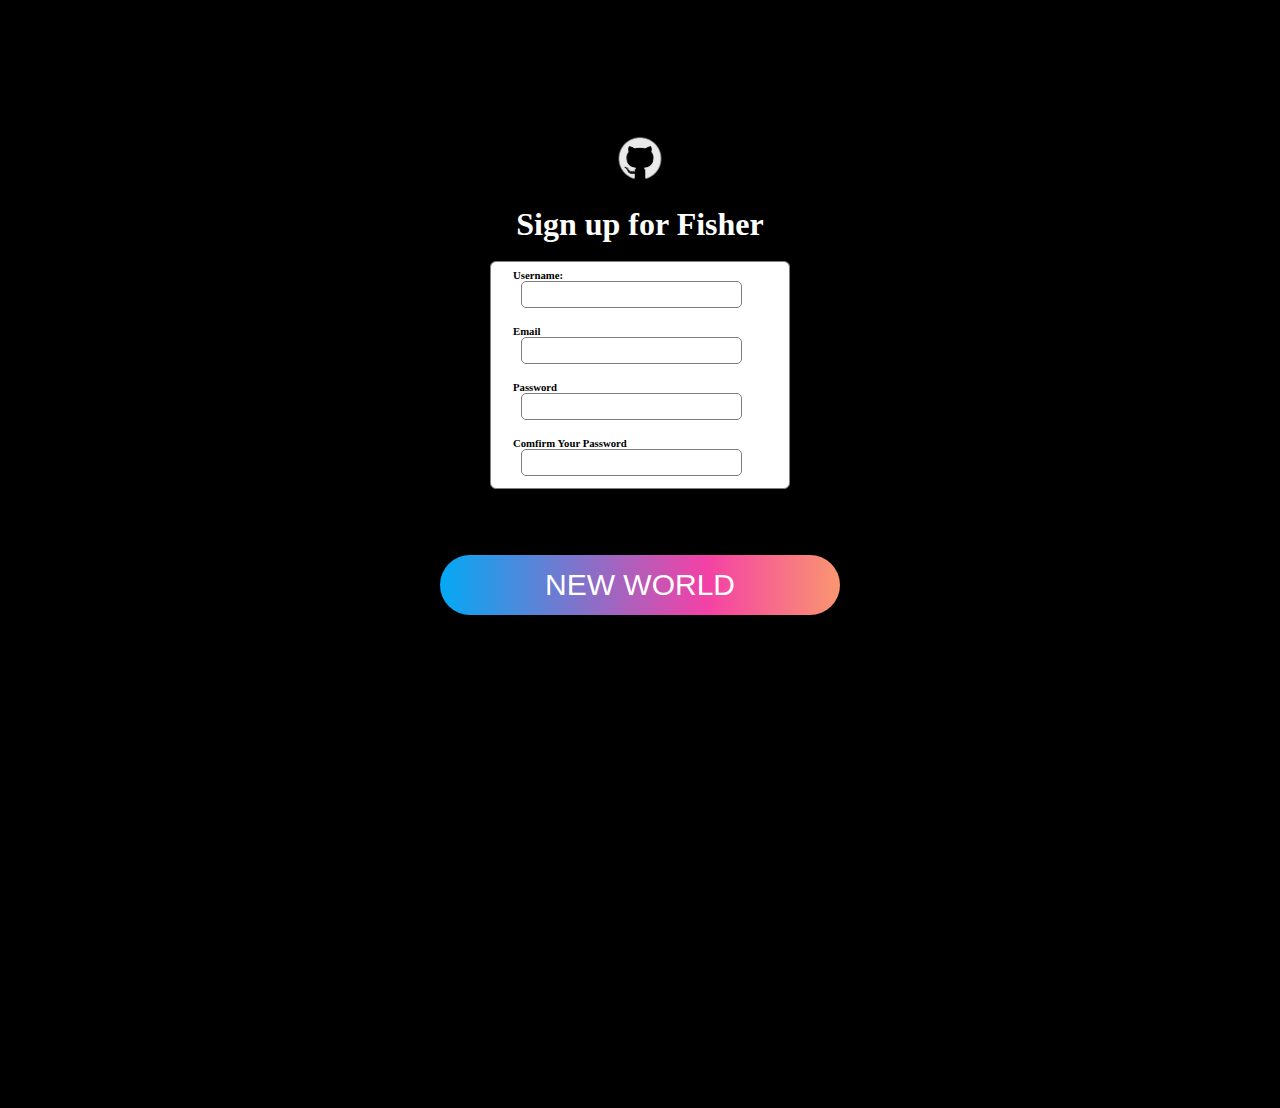
<file: src/html/register.html>
<!DOCTYPE html>
<html lang="en">

<head>
    <meta charset="UTF-8">
    <meta name="viewport" content="width=device-width, initial-scale=1.0">
    <title>register</title>
    <link rel="stylesheet" href="../css/common.css">
    <link rel="stylesheet" href="../css/index.css">
    <link rel="stylesheet" href="../css/register.css">
</head>

<body>
    <div id="main">
        <img src="../../img/logo_nav.png" class="logo">
        <br>
        <h1>Sign up for Fisher</h1>
        <br>
        <form action="../../index.html" method="GET" target="_self">
            <table>
                <tr>
                    <td>
                        <h6>Username:</h6>
                        <input type="text">
                    </td>
                </tr>

                <tr>
                    <td>
                        <h6>Email</h6>
                        <input type="text">
                    </td>
                </tr>
                <tr>
                    <td>
                        <h6>Password</h6>
                        <input type="password">
                    </td>
                </tr>
                <tr>
                    <td>
                        <h6>Comfirm Your Password</h6>
                        <input type="password">
                    </td>
                </tr>
            </table>
        </form>
        <a href="../../index.html">new world</a>
    </div>
    <footer>
        Copyright&#169;19302010004 黄呈松
    </footer>
</body>

</html>
</file>
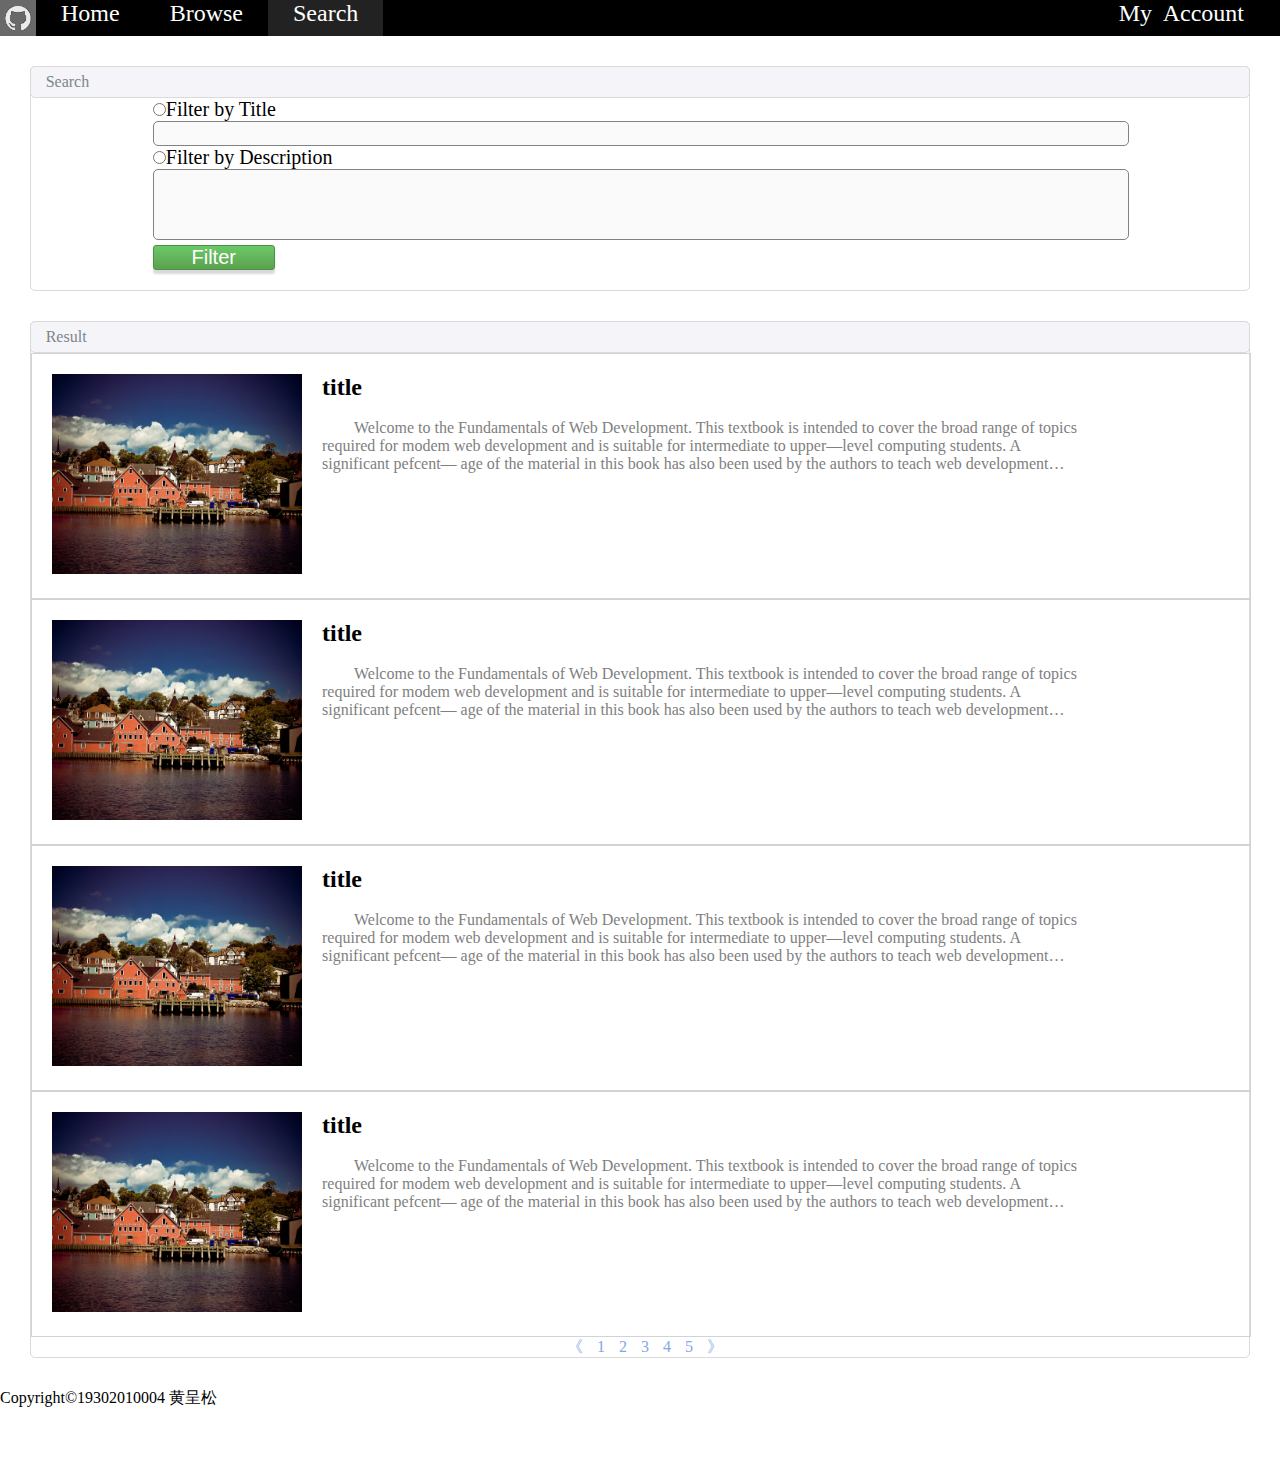
<file: src/html/Search.html>
<!DOCTYPE html>
<html lang="en">

<head>
    <meta charset="UTF-8">
    <meta name="viewport" content="width=device-width, initial-scale=1.0">
    <title>search</title>
    <link rel="stylesheet" href="../css/common.css">
    <link rel="stylesheet" href="../css/nav.css">
    <link rel="stylesheet" href="../css/favor_myphoto_search.css">
    <script src="../js/disabled_change.js"></script>
</head>

<body>
    <nav>
        <ul id="nav">
            <li id="logo">
                <a href="./HomePage.html"><img src="../../img/logo_nav.png"></a>
            </li>
            <li><a href="./HomePage.html">Home</a></li>
            <li><a href="./Browse.html">Browse</a></li>
            <li class="this"><a href="./Search.html">Search</a></li>
            <li id="account">My&nbsp; Account&nbsp;
                <br>
                <ul id="dropdown">
                    <li>
                        <a href="Upload.html"><img src="../../img/upload.png" alt="">Upload</a>
                    </li>
                    <li>
                        <a href="my_photo.html"><img src="../../img/photo.png" alt="">My photo</a>
                    </li>
                    <li>
                        <a href="favor.html"><img src="../../img/favourite.png" alt="">My favorite</a>
                    </li>
                    <li>
                        <a href="../../index.html"><img src="../../img/login.png" alt="">Log in</a>
                    </li>
                </ul>
            </li>
        </ul>
    </nav>

    <div class="main">
        <div class="title">Search</div>
        <form action="Search.html">
            <input type="radio" name="filter_way" id="by_title" onclick="disabled_change_a()">Filter by Title <br>
            <input id="title" type="text" disabled><br>

            <input type="radio" name="filter_way" id="by_description" onclick="disabled_change_b()">Filter by Description <br>
            <textarea name="Description" id="desc" cols="30" rows="3" disabled></textarea><br>
            <input type="submit" value="Filter" onclick="alert('imperfect system')">
        </form>
    </div>
    <div class="main ">
        <div class="title ">Result</div>
        <ul>
            <li class="pic ">
                <a href="details.html"><img src="../../img/showimages/1.jpg " class="pic_pic " alt=" "></a>
                <div class="pic_text ">
                    <h2>
                        title
                    </h2>
                    <br>
                    <p class="text ">
                        Welcome to the Fundamentals of Web Development. This textbook is intended to cover the broad range of topics required for modem web development and is suitable for intermediate to upper—level computing students. A significant pefcent— age of the material
                        in this book has also been used by the authors to teach web development principles to first—year computing students and to non—computing students as well.</p>
                    <br>
                </div>
            </li>
            <li class="pic ">
                <a href="details.html"><img src="../../img/showimages/1.jpg " class="pic_pic " alt=" "></a>
                <div class="pic_text ">
                    <h2>
                        title
                    </h2>
                    <br>
                    <p class="text ">
                        Welcome to the Fundamentals of Web Development. This textbook is intended to cover the broad range of topics required for modem web development and is suitable for intermediate to upper—level computing students. A significant pefcent— age of the material
                        in this book has also been used by the authors to teach web development principles to first—year computing students and to non—computing students as well.</p>
                    <br>
                </div>
            </li>
            <li class="pic ">
                <a href="details.html"><img src="../../img/showimages/1.jpg " class="pic_pic " alt=" "></a>
                <div class="pic_text ">
                    <h2>
                        title
                    </h2>
                    <br>
                    <p class="text ">
                        Welcome to the Fundamentals of Web Development. This textbook is intended to cover the broad range of topics required for modem web development and is suitable for intermediate to upper—level computing students. A significant pefcent— age of the material
                        in this book has also been used by the authors to teach web development principles to first—year computing students and to non—computing students as well.</p>
                    <br>
                </div>

            </li>
            <li class="pic ">
                <a href="details.html"><img src="../../img/showimages/1.jpg " class="pic_pic " alt=" "></a>
                <div class="pic_text ">
                    <h2>
                        title
                    </h2>
                    <br>
                    <p class="text ">
                        Welcome to the Fundamentals of Web Development. This textbook is intended to cover the broad range of topics required for modem web development and is suitable for intermediate to upper—level computing students. A significant pefcent— age of the material
                        in this book has also been used by the authors to teach web development principles to first—year computing students and to non—computing students as well.</p>
                    <br>
                </div>

            </li>
        </ul>


        <div id="page_number">
            <span>《</span>
            <span>1</span>
            <span>2</span>
            <span>3</span>
            <span>4</span>
            <span>5</span>
            <span>》</span>
        </div>
        <script lang="javascript ">
            var a = document.getElementsByTagName("span");
            for (var i = 0; i < a.length; i++) {
                a[i].setAttribute("onclick", "alert('imperfect system')");
            }
        </script>

    </div>

    <footer>
        Copyright&#169;19302010004 黄呈松
    </footer>
</body>


</html>
</file>
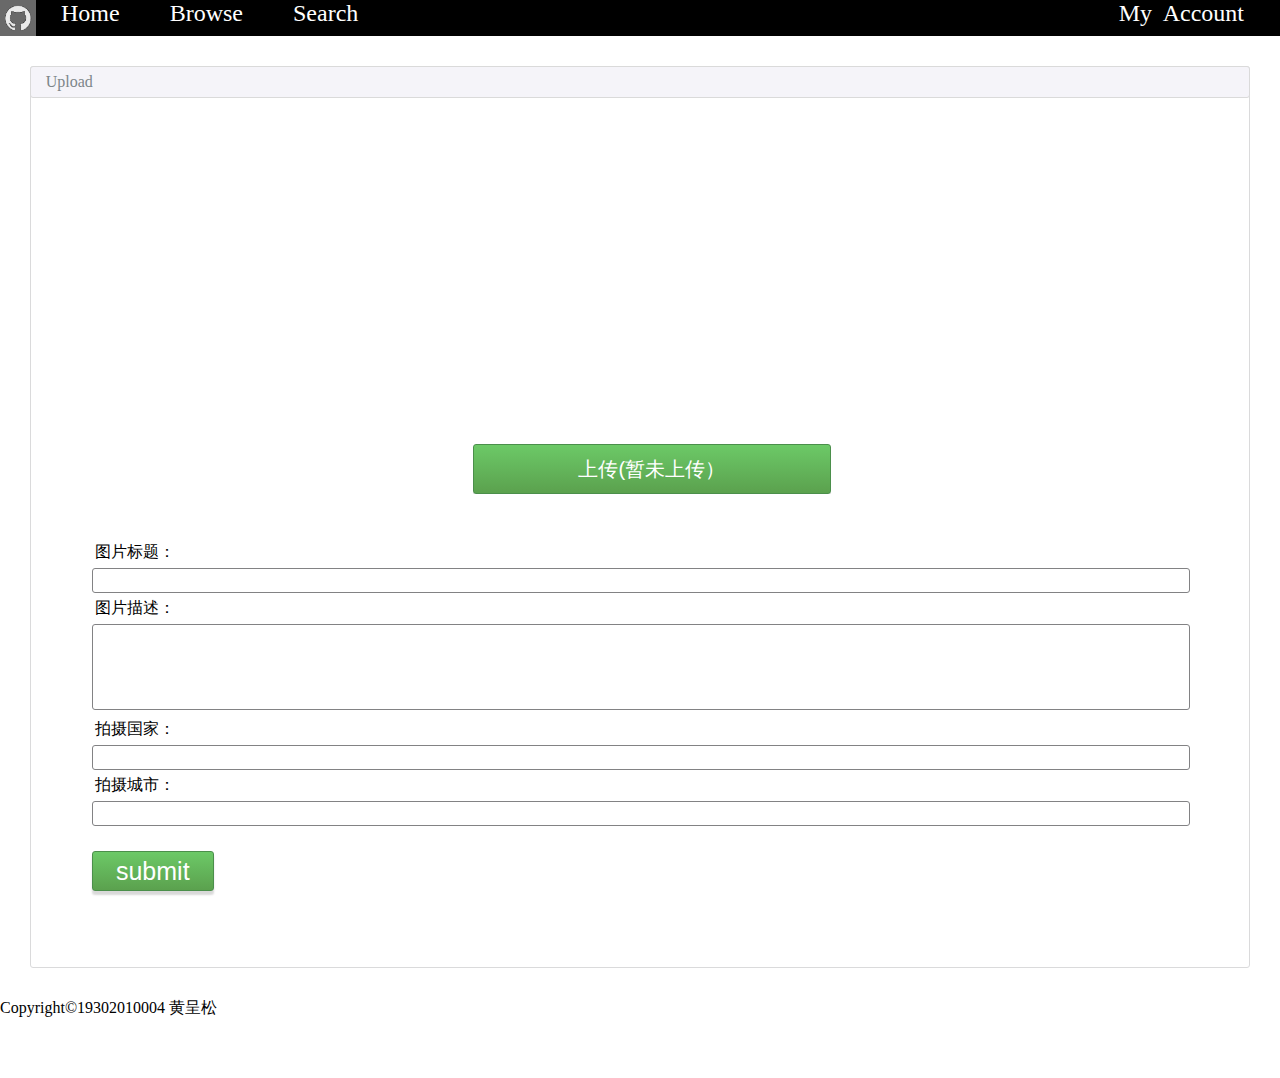
<file: src/html/Upload.html>
<!DOCTYPE html>
<html lang="en">

<head>
    <meta charset="UTF-8">
    <meta name="viewport" content="width=device-width, initial-scale=1.0">
    <title>Upload</title>
    <link rel="stylesheet" href="../css/common.css">
    <link rel="stylesheet" href="../css/nav.css">
    <link rel="stylesheet" href="../css/Upload.css">
</head>

<body>
    <nav>
        <ul id="nav">
            <li id="logo">
                <a href="./HomePage.html"><img src="../../img/logo_nav.png"></a>
            </li>
            <li><a href="./HomePage.html">Home</a></li>
            <li><a href="./Browse.html">Browse</a></li>
            <li><a href="./Search.html">Search</a></li>
            <li id="account">My&nbsp; Account&nbsp;
                <br>
                <ul id="dropdown">
                    <li>
                        <a href="Upload.html"><img src="../../img/upload.png" alt="">Upload</a>
                    </li>
                    <li>
                        <a href="my_photo.html"><img src="../../img/photo.png" alt="">My photo</a>
                    </li>
                    <li>
                        <a href="favor.html"><img src="../../img/favourite.png" alt="">My favorite</a>
                    </li>
                    <li>
                        <a href="../../index.html"><img src="../../img/login.png" alt="">Log in</a>
                    </li>
                </ul>
            </li>
        </ul>
    </nav>
    <div id="main">
        <div id="title">Upload</div>
        <div>
            <img id="img0">
            <span class="fileinput-button">
                <!-- 显示的按钮 -->
        <button id="button">上传(暂未上传）</button>
        <!-- 上传的图片 -->
        <input type="file" name="file0" id="file0" accept="image/gif,image/jpeg,image/jpg,image/png,image/svg" />
        <script src="../js/upload.js">
        </script>
        </span>
        </div>
        <br><br><br><br><br><br>
        <form action="my_photo.html" method="GET">
            <div>图片标题：</div>
            <input type="text" class="detail_input">
            <div>图片描述：</div>
            <textarea name="detail" id="detail" cols="30" rows="3" class="detail_input"></textarea>
            <div>拍摄国家：</div>
            <input type="text" class="detail_input">
            <div>拍摄城市：</div>
            <input type="text" class="detail_input"><br>
            <button type="submit">submit</button>
        </form>
    </div>

    <footer>
        Copyright&#169;19302010004 黄呈松
    </footer>
</body>

</html>
</file>
<file: src/css/login.css>
body {
    margin: 0;
    padding: 0;
    font-family: sans-serif;
    background-image: url(../../img/travel-images/normal/medium/pic\ \(14\).jpg);
    background-size: cover;
}

.box {
    position: absolute;
    top: 50%;
    left: 50%;
    transform: translate(-50%, -50%);
    width: 400px;
    padding: 40px;
    background: rgba(0, 0, 0, .8);
    box-sizing: border-box;
    box-shadow: 0 15px 25px rgba(0, 0, 0, .5);
    border-radius: 10px;
}

h2 {
    margin: 0 0 30px;
    color: #fff;
    text-align: center;
}

.box .inputbox {
    position: relative;
}

.box .inputbox input {
    width: 100%;
    padding: 10px 0;
    font-size: 16px;
    color: #fff;
    margin-bottom: 30px;
    border: none;
    border-bottom: 1px solid white;
    outline: none;
    background: transparent;
}

.box .inputbox label {
    position: absolute;
    top: 0;
    left: 0;
    color: white;
    pointer-events: none;
    transition: 0.5s;
}

.box .inputbox input:valid~label,
.box .inputbox input:focus~label {
    top: -18px;
    left: 0;
    color: #039af4;
    font-size: 12px;
}

.box input[type="button"] {
    background: transparent;
    border: none;
    outline: none;
    color: white;
    background: #03a9f4;
    padding: 10px 20px;
    cursor: pointer;
    border-radius: 5px;
}

.box #button2 {
    margin-left: 100px;
}
</file>
<file: src/css/nav.css>
nav {
    background-color: black;
    width: 100%;
    min-width: 600px;
    height: 1.5em;
    font-size: 1.5em;
    z-index: 1000000;
}

nav img {
    height: 1.5em;
    width: 1.5em;
}

nav li:hover {
    background-color: dimgray;
}

nav li.this {
    background-color: #222222;
}

nav li {
    float: left;
    padding-left: 25px;
    padding-right: 25px;
    color: white;
    margin-top: 0px;
    height: 1.5em;
    text-align: center;
    transition: .8s;
}

nav li#logo {
    padding-left: 0px;
    padding-right: 0px;
}

nav #account {
    float: right;
    padding-right: 30px;
    cursor: pointer;
    clear: right;
}

#account:hover {
    float: right;
}

#account:hover #dropdown {
    margin-top: 8px;
    position: absolute;
    display: block;
    /* 下拉显示 */
    margin-right: 0px;
    z-index: 1000;
    float: right;
    box-shadow: 0px 8px 16px 0px rgba(0, 0, 0, 0.15);
}

nav ul#dropdown {
    border: 1px grey solid;
    border-radius: 10px;
    display: none;
    /* 平时隐藏 */
}

nav ul#dropdown li {
    border-radius: 10px;
    display: block;
    color: black;
    float: none;
    text-align: left;
    font-size: 16px;
    background-color: white;
    transition: .8s;
}

nav ul#dropdown li:hover {
    background-color: rgba(125, 147, 243, 0.342);
    border: 1px grey solid;
    font-weight: bolder;
    color: white;
}

nav ul#dropdown li:hover a {
    color: white;
}

nav ul#dropdown li:hover img {
    filter: invert(100%);
    /* 反色 */
}

nav ul#dropdown img {
    display: inline-block;
    width: 1em;
    height: 1em;
}

#dropdown a {
    color: black;
    transition: .8s;
}
</file>
<file: src/css/Browse.css>
#left {
    width: 300px;
    height: 100%;
    position: fixed;
    /* 固定于左边 */
}

#right {
    height: 100%;
    margin-left: 320px;
    margin-top: 20px;
}

.main {
    margin: 30px;
    border-radius: 5px;
    /* 圆角 */
    border: 1px #DADADB solid;
}

.title {
    text-indent: 2ex;
    margin-left: -1px;
    margin-top: -1px;
    width: 100%;
    background: #F5F4F9;
    border: 1px #DADADA solid;
    border-radius: 5px;
    color: #7D868A;
    font-size: 16px;
    line-height: 30px;
    /*行高*/
}

input[type="text"] {
    border: none;
    font-size: 16px;
    border-right: 1px #DADADA solid;
    line-height: 20px;
}

#filter_input {
    width: 70%;
    display: inline-block;
}

input[type="text"] {
    font-size: 16px;
    line-height: 20px;
    width: 100%;
}

#filter_button {
    width: 28%;
    border-left: 1px #DADADA solid;
    display: inline-block;
}

#filter_button img {
    height: 20px;
    width: 20px;
    margin: auto;
}

#filter {
    width: 100%;
}

.choice,
.choice_last {
    cursor: pointer;
}

.choice,
.filter_details {
    text-indent: 2ex;
    /* 开头空两格 */
    color: #010103;
    line-height: 30px;
    border: 1px #D7D7D9 solid;
    border-radius: 5x;
    width: 100%;
    margin-left: -1px;
    border-top: 0px;
}

.choice_last,
#filter_result {
    text-indent: 2ex;
    color: #010103;
    line-height: 30px;
    border: 1px #D7D7D9 solid;
    border-radius: 3px;
    width: 100%;
    margin-left: -1px;
    border-top: 0px;
    border-bottom: 0px;
}

select {
    margin: 8px;
    width: 10em;
    height: 2em;
    padding: 0.2em 0.4em 0.2em 0.4em;
    vertical-align: middle;
    border: 1px solid #e9e9e9;
    border-radius: 0.2em;
    border-radius: 0.2em;
    box-shadow: inset 0 0 3px #a0a0a0;
    -webkit-appearance: none;
    -moz-appearance: none;
    appearance: none;
    /* 不像select */
    font-size: 1.2em;
    color: #000099;
    cursor: pointer;
}

option {
    font-size: 1em;
    padding: 0.2em 0.4em 0.2em 0.4em;
}

option[selected] {
    font-weight: bold
}

option:nth-child(even) {
    background-color: #f5f5f5;
}

select:hover {
    color: #101010;
    border: 1px solid #cdcdcd;
}

select:focus {
    box-shadow: 0 0 2px 1px #404040;
}

button {
    width: 10em;
    text-align: center;
    background-image: linear-gradient(#6CC967, #5BA14E);
    /* 上到下渐变 */
    border: 1px #4B8F4B solid;
    border-radius: 5px;
    height: 2em;
    font-size: 1.2em;
    color: white;
    box-shadow: 0px 4px 2px 0px rgba(0, 0, 0, 0.15);
}


/* 悬浮效果 */

button:hover {
    background-image: linear-gradient(#5BA14E, #6CC967);
}

table {
    margin: 10px;
}

td img {
    margin: 0;
    width: 75%;
    height: 10vw;
    object-fit: cover;
    /* 图片自动裁减 */
    padding: 5px;
}

#page_number {
    color: #82A7E8;
    font-size: 16px;
    line-height: 20px;
    text-align: center;
    cursor: context-menu;
    /* 鼠标样式 */
}
</file>
<file: src/css/details.css>
@font-face {
    font-family: myfont;
    src: url('../font/5.ttf');
}


/* 自定义字体 */

.main {
    margin: 30px;
    margin-top: 40px;
    border-radius: 5px;
    border: 1px #DADADB solid;
}

.title {
    text-indent: 2ex;
    margin-left: -1px;
    margin-top: -1px;
    width: 100%;
    background: #F5F4F9;
    border: 1px #DADADA solid;
    border-radius: 5px;
    color: #7D868A;
    font-size: 20px;
    line-height: 35px;
}

h2 {
    line-height: 60px;
    font-size: 50px;
    font-family: myfont;
    text-align: center;
    margin-top: 10px;
    margin-bottom: 30px;
}

h2 span {
    font-family: myfont;
    font-size: 24px;
}

#info {
    width: 80%;
    margin: 0 auto;
    height: 35vw;
    /*响应式布局方法 */
}

.half {
    width: 50%;
    float: left;
    text-align: center;
}

.half img {
    width: 80%;
    margin: auto;
    margin-top: 40px;
}

#like_number {
    color: #C93F3B;
    font-size: 30px;
    line-height: 50px;
    text-align: center;
    font-weight: bolder;
}

.detail {
    text-indent: 2ex;
    color: #010103;
    line-height: 40px;
    font-size: 24px;
    border: 1px #D7D7D9 solid;
    border-radius: 3px;
    width: 100%;
    margin-left: -1px;
    border-top: 0px;
}

.detail_last {
    text-indent: 2ex;
    color: #010103;
    line-height: 40px;
    font-size: 24px;
    border: 1px #D7D7D9 solid;
    border-radius: 3px;
    width: 100%;
    margin-left: -1px;
    border-top: 0px;
    /* 防止边框重叠 */
    border-bottom: 0px;
}

#collect_img {
    height: 1em;
    width: 1em;
    display: inline-block;
    margin: 0;
    padding: 0;
}

#collect {
    margin: 0 auto;
    background-color: #D2392B;
    color: white;
    font-size: 20px;
    text-align: center;
    border: 1px #BA4337 solid;
    border-radius: 3px;
    width: 70%;
    height: 40px;
}


/* 比较宽时css */

@media (min-width: 767px) {
    #like_number {
        color: #C93F3B;
        font-size: 30px;
        line-height: 50px;
        text-align: center;
        font-weight: bolder;
    }
    .detail {
        text-indent: 2ex;
        color: #010103;
        line-height: 40px;
        font-size: 24px;
        border: 1px #D7D7D9 solid;
        border-radius: 3px;
        width: 100%;
        margin-left: -1px;
        border-top: 0px;
    }
    .detail_last {
        text-indent: 2ex;
        color: #010103;
        line-height: 40px;
        font-size: 24px;
        border: 1px #D7D7D9 solid;
        border-radius: 5px;
        width: 100%;
        margin-left: -1px;
        border-top: 0px;
        border-bottom: 0px;
    }
    #collect_img {
        height: 1em;
        width: 1em;
        display: inline-block;
        margin: 0;
        padding: 0;
    }
    #collect {
        margin: 0 auto;
        background-color: #D2392B;
        color: white;
        font-size: 20px;
        text-align: center;
        border: 1px #BA4337 solid;
        border-radius: 3px;
        width: 70%;
        height: 40px;
    }
}


/* 比较窄时css */

@media (max-width: 768px) {
    #like_number {
        color: #C93F3B;
        font-size: 20px;
        line-height: 30px;
        text-align: center;
        font-weight: bolder;
    }
    .detail {
        text-indent: 2ex;
        color: #010103;
        line-height: 25px;
        font-size: 12px;
        border: 1px #D7D7D9 solid;
        border-radius: 3px;
        width: 100%;
        margin-left: -1px;
        border-top: 0px;
    }
    .detail_last {
        text-indent: 2ex;
        color: #010103;
        line-height: 25px;
        font-size: 12px;
        border: 1px #D7D7D9 solid;
        border-radius: 3px;
        width: 100%;
        margin-left: -1px;
        border-top: 0px;
        border-bottom: 0px;
    }
    #collect_img {
        height: 1em;
        width: 1em;
        display: inline-block;
        margin: 0;
        padding: 0;
    }
    #collect {
        margin: 0 auto;
        background-color: #D2392B;
        color: white;
        font-size: 20px;
        text-align: center;
        border: 1px #BA4337 solid;
        border-radius: 3px;
        width: 70%;
        height: 40px;
    }
}

#text {
    margin: auto;
    color: #000000;
    font-size: 16px;
    line-height: 30px;
    width: 70%;
    display: block;
}
</file>
<file: src/css/favor_myphoto_search.css>
.main {
    margin: 30px;
    border-radius: 5px;
    border: 1px #DADADB solid;
    min-width: 500px;
}

.title {
    text-indent: 2ex;
    margin-left: -1px;
    margin-top: -1px;
    width: 100%;
    background: #F5F4F9;
    border: 1px #DADADA solid;
    border-radius: 5px;
    color: #7D868A;
    font-size: 16px;
    line-height: 30px;
}

.pic {
    display: inline-block;
    width: 100%;
    border: 1px #D3D2D5 solid;
}

.pic_pic {
    height: 200px;
    width: 250px;
    margin: 20px;
    padding: 0px;
    display: inline-block;
}

.pic_text {
    max-width: 70%;
    margin-top: 20px;
    display: inline-block;
    position: absolute;
}

.text {
    width: 85%;
    text-indent: 2em;
    color: #808080;
    text-align: left;
    display: -webkit-box;
    -webkit-box-orient: vertical;
    -webkit-line-clamp: 3;
    /* 过长省略号代替 */
    overflow: hidden;
    font-size: 16px;
    text-overflow: ellipsis;
}

.delete {
    position: relative;
    color: #C7464D;
    background-color: #F8FAFB;
    border: 1px #C8C8CA solid;
    border-radius: 5px;
    box-shadow: gray;
    height: 40px;
    font-size: 20px;
    width: 80px;
    margin-top: 5px;
    font-weight: bolder;
}

#page_number {
    color: #82A7E8;
    font-size: 16px;
    line-height: 20px;
    text-align: center;
    cursor: context-menu;
}

#page_number span {
    margin-left: 10px;
}

.modify {
    margin-left: 20px;
    position: relative;
    color: #4D2E7D;
    background-color: #F8FAFB;
    border: 1px #C8C8CA solid;
    border-radius: 5px;
    box-shadow: gray;
    height: 40px;
    font-size: 20px;
    width: 80px;
    margin-top: 5px;
    font-weight: bolder;
}

textarea {
    resize: none;
    /* 禁止改变大小 */
}

#title,
#desc {
    border: 1px #828284 solid;
    border-radius: 5px;
    width: 80%;
    margin-left: 10%;
}

form {
    font-size: 20px;
}

input[type="radio"] {
    margin-left: 10%;
}

input[type="radio"] {
    content: '';
    background: #f4f4f4;
    border-radius: 100%;
    border: 1px solid #b4b4b4;
    display: inline-block;
    cursor: pointer;
    text-align: center;
    -webkit-transition: all 250ms ease;
    transition: all 250ms ease;
    /* 渐变时间 */
}

input[type="radio"]:checked {
    background-color: #3197EE;
    box-shadow: inset 0 0 0 4px #f4f4f4;
    /* 向内阴影 */
}

input[type="radio"]:focus {
    outline: none;
    border-color: #3197EE;
}

input[type="submit"] {
    text-align: center;
    background-image: linear-gradient(#6CC967, #5BA14E);
    box-shadow: 0px 4px 2px 0px rgba(0, 0, 0, 0.15);
    border: 1px #4B8F4B solid;
    border-radius: 3px;
    height: 25px;
    color: white;
    width: 10%;
    margin-left: 10%;
    margin-bottom: 20px;
}

input[type="submit"]:hover {
    background-image: linear-gradient(#5ba14e, #6cc967);
}

input,
textarea {
    font-size: 20px;
}
</file>
<file: src/css/Homepage.css>
#pics img {
    width: 100%;
    height: 75vw;
    z-index: -1;
}

.hot_image_area {
    text-align: center;
}

.hot_image_area div.hot_image {
    display: inline-block;
    width: 300px;
    height: 250px;
    padding: 15px 15px;
    margin: 10px 10px;
    background: #C0C0C0;
    border-radius: 10px;
    box-shadow: 0 2px 4px 0 rgba(0, 0, 0, .5);
}

.hot_image_area img {
    width: 100%;
    height: 200px;
    object-fit: cover;
    border-radius: 10px;
}

.hot_image_area p.image_title {
    text-align: left;
    font-size: 20px;
}

.hot_image_area p.image_description {
    color: #808080;
    text-align: left;
    display: -webkit-box;
    -webkit-box-orient: vertical;
    -webkit-line-clamp: 2;
    overflow: hidden;
    width: 100%;
    font-size: 12px;
    text-overflow: ellipsis;
}

.float_button {
    z-index: 99;
    position: fixed;
    /* 保持在右下角 */
    bottom: 40px;
    right: 40px;
    width: 40px;
}

.float_button #back_to_top {
    margin-top: 20px;
}

.float_button img {
    width: 40px;
    height: 40px;
    background: rgba(255, 255, 255, 0.65);
    border-radius: 50%;
    cursor: pointer;
    box-shadow: 0 2px 4px 0 rgba(0, 0, 0, .5);
}

.float_button img:hover {
    background: gray;
}

.slidershow {
    display: block;
    width: 100%;
    height: 100%;
    overflow: hidden;
}

.navigaion {
    position: relative;
    left: 50%;
    margin-top: -70px;
    display: flex;
}

.bar {
    transform: translateX(-200%);
    width: 50px;
    height: 10px;
    border: 2px solid #FFF8DC;
    margin: 0.375rem;
    cursor: pointer;
    transition: 0.4s;
}

.bar:hover {
    background-color: #FFF8DC;
}

input[name="r"] {
    position: absolute;
    visibility: hidden;
}

.slides {
    width: 1000%;
    height: 100%;
    display: flex;
}

.slide {
    width: 10%;
    transition: 1.5s;
}

.slide img {
    width: 100%;
    height: 100%;
}

#r1:checked~.s1 {
    margin-left: 0;
}

#r2:checked~.s1 {
    margin-left: -10%;
}

#r3:checked~.s1 {
    margin-left: -20%;
}

#r4:checked~.s1 {
    margin-left: -30%;
}

#footer {
    width: 100%;
    background-color: black;
}

#footer a {
    margin: 10px;
    margin-top: 10px;
    margin-bottom: 10px;
}

#footer_left {
    width: 70%;
    color: #fff;
    text-align: center;
    display: inline-block;
}

#footer_right {
    width: 28%;
    float: right;
}

#footer_right img {
    float: right;
    height: 50px;
    width: 50px;
    margin-right: 100px;
}
</file>
<file: src/css/index.css>
body {
        background-color: #F9F9F9;
        margin: 10%;
    }
    
    .logo {
        width: 60px;
        height: 60px;
        margin: 0 auto;
    }
    
    h1 {
        text-align: center;
    }
    
    table {
        width: 300px;
        border-radius: 6px;
        border: 1px #808080 solid;
        margin: 0 auto;
        background-color: white;
    }
    
    td {
        text-align: left;
        padding-left: 20px;
        padding-top: 5px;
        padding-bottom: 10px;
    }
    
    input {
        border: 1px#7E7E7E solid;
        border-radius: 5px;
        width: 80%;
        margin-left: 3%;
        height: 25px;
    }
    
    input:focus {
        border: 1px#343434 solid;
        border-radius: 5px;
        width: 80%;
        height: 25px;
    }
    
    .button {
        width: 80%;
        text-align: center;
        background-image: linear-gradient(#6CC967, #5BA14E);
        border: 1px #4B8F4B solid;
        border-radius: 3px;
        height: 25px;
        color: white;
        box-shadow: 0px 4px 2px 0px rgba(0, 0, 0, 0.15);
        margin-bottom: 10px;
    }
    
    .button:hover {
        background-image: linear-gradient(#5BA14E, #6CC967);
    }
    
    a {
        color: #3568B9;
    }
    
    .center {
        text-align: center;
    }
</file>
<file: src/css/register.css>
body {
    background-color: #000;
}

h1 {
    color: #fff;
}

a {
    position: absolute;
    top: 65%;
    left: 50%;
    transform: translate(-50%, -50%);
    width: 400px;
    height: 60px;
    text-align: center;
    font-size: 30px;
    /*字体大小*/
    line-height: 60px;
    color: #fff;
    text-transform: uppercase;
    /*字体大写*/
    font-family: sans-serif;
    box-sizing: border-box;
    /*盒模型大小规则*/
    background: linear-gradient( 90deg, #03a9f4, #f441a5, #ffeb3b, #03a9f4, #f441a5, #ffeb3b, #03a9f4);
    border-radius: 60px;
    background-size: 400%;
    z-index: 1;
}

a:hover {
    animation: animate 8s linear infinite alternate;
    /*动画: 名称 时间 线性 循环 播放完回退播放*/
}

@keyframes animate {
    0% {
        background-position: 0%;
    }
    50% {
        background-position: 100%;
    }
    100% {
        background-position: 0%;
    }
}

a::before {
    content: '';
    position: absolute;
    top: -5px;
    /*当设置对立的2个定位属性时，元素的大小将由对立的大小决定*/
    left: -5px;
    right: -5px;
    bottom: -5px;
    z-index: -1;
    background: linear-gradient( 90deg, #03a9f4, #f441a5, #ffeb3b, #03a9f4, #f441a5, #ffeb3b, #03a9f4);
    border-radius: 40px;
    background-size: 400%;
    filter: blur(20px);
    /* 高斯模糊 */
    opacity: 0;
    transition: 1s;
}

a:hover::before {
    filter: blur(20px);
    opacity: 1;
    animation: animate 8s linear infinite;
}
</file>
<file: src/css/Upload.css>
#main {
    margin: 30px;
    border-radius: 3px;
    border: 1px #DADADB solid;
}

#title {
    text-indent: 2ex;
    margin-left: -1px;
    margin-top: -1px;
    width: 100%;
    background: #F5F4F9;
    border: 1px #DADADA solid;
    border-radius: 3px;
    color: #7D868A;
    font-size: 16px;
    line-height: 30px;
}

#img0 {
    margin: auto;
    padding-top: 1rem;
    width: 30rem;
    height: 20rem;
    /* 自裁减 */
}

#file0 {
    text-align: center;
    width: 100%;
    text-align: center;
    background-image: linear-gradient(#6CC967, #5BA14E);
    border: 1px #4B8F4B solid;
    border-radius: 3px;
    height: 45px;
    color: white;
    box-shadow: 0px 4px 2px 0px rgba(0, 0, 0, 0.15);
}

#file0:hover {
    background-image: linear-gradient(#5BA14E, #6CC967);
}

img[src=""],
img:not([src]) {
    opacity: 0;
}


/* 无图片隐藏 */

.fileinput-button {
    position: absolute;
    width: 28%;
    margin-top: 10px;
    margin-left: 34.5%;
    display: block;
    overflow: hidden;
    /* 隐藏自带按钮 */
}

.fileinput-button button {
    width: 100%;
    text-align: center;
    background-image: linear-gradient(#6CC967, #5BA14E);
    box-shadow: 0px 4px 2px 0px rgba(0, 0, 0, 0.15);
    border: 1px #4B8F4B solid;
    border-radius: 3px;
    height: 50px;
    font-size: 20px;
    color: white;
}

.fileinput-button button:hover {
    background-image: linear-gradient(#5BA14E, #6CC967);
}

.fileinput-button input {
    position: absolute;
    right: 0px;
    left: 0px;
    top: 0px;
    opacity: 0;
    font-size: 20000px;
}

#details {
    width: 100%;
    display: block;
    position: absolute;
}

.detail_input {
    border: 1px #828284 solid;
    width: 90%;
    border-radius: 3px;
    margin-left: 5%;
    margin-top: 5px;
    margin-bottom: 5px;
    font-size: 20px;
}

form div {
    text-indent: 4em;
}

textarea {
    resize: none;
    overflow: scroll;
}

form button {
    width: 10%;
    font-size: 25px;
    text-align: center;
    background-image: linear-gradient(#6CC967, #5BA14E);
    box-shadow: 0px 4px 2px 0px rgba(0, 0, 0, 0.15);
    border: 1px #4B8F4B solid;
    border-radius: 3px;
    height: 40px;
    color: white;
    margin-left: 5%;
    margin-top: 20px;
}

form button:hover {
    background-image: linear-gradient(#5BA14E, #6CC967);
}
</file>
<file: src/css/common.css>
/* reset方案 */

* {
    padding: 0;
    margin: 0;
}

ul,
ol {
    list-style: none;
    /* 去标示 */
}

img {
    display: block;
}

a {
    text-decoration: none;
    /* 去下划线 */
    color: white;
}

html {
    height: 100%;
}

body {
    font-family: 'Times New Roman', Times, serif;
    height: 100%;
}

button,
input {
    outline: none;
}

#main {
    min-height: 100%;
}

.l {
    float: left;
}

.r {
    float: right;
}

footer {
    height: 80px;
    margin-bottom: -80px;
}

input,
textarea {
    outline: none;
}
</file>
